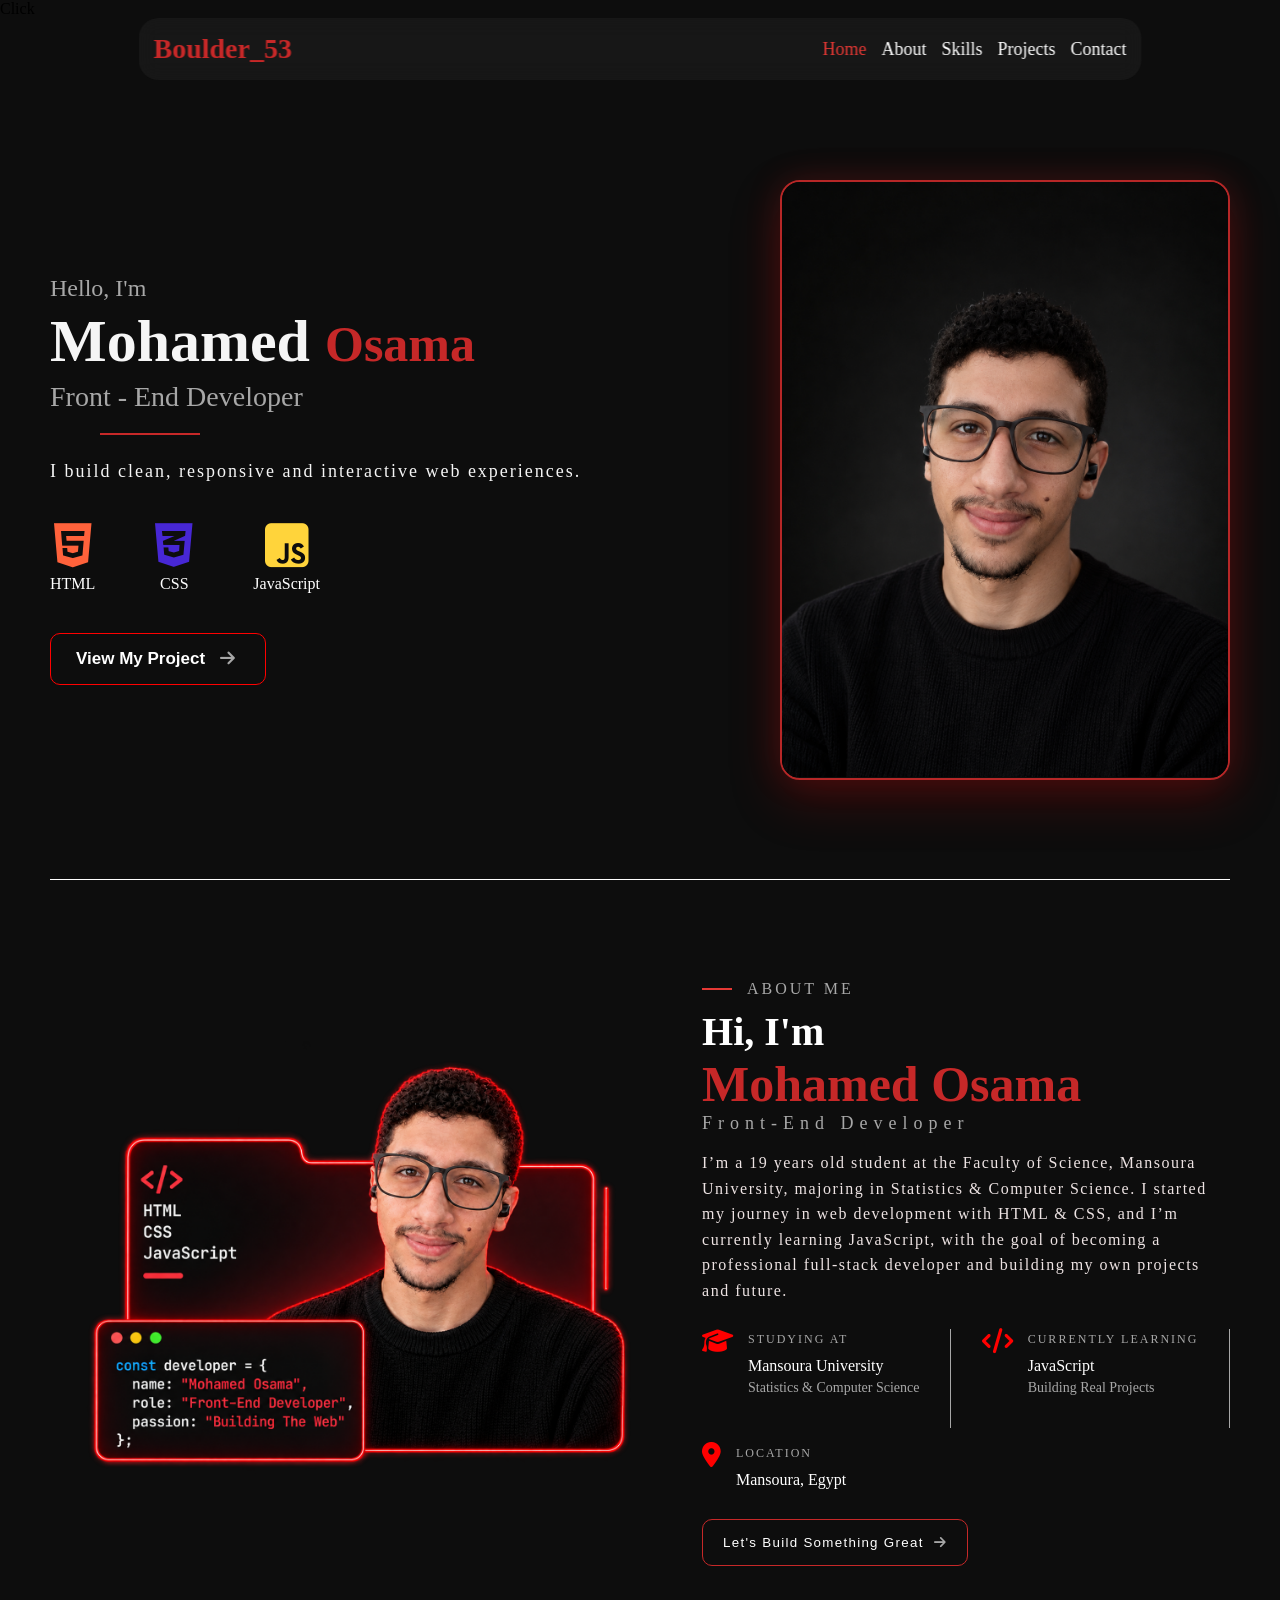
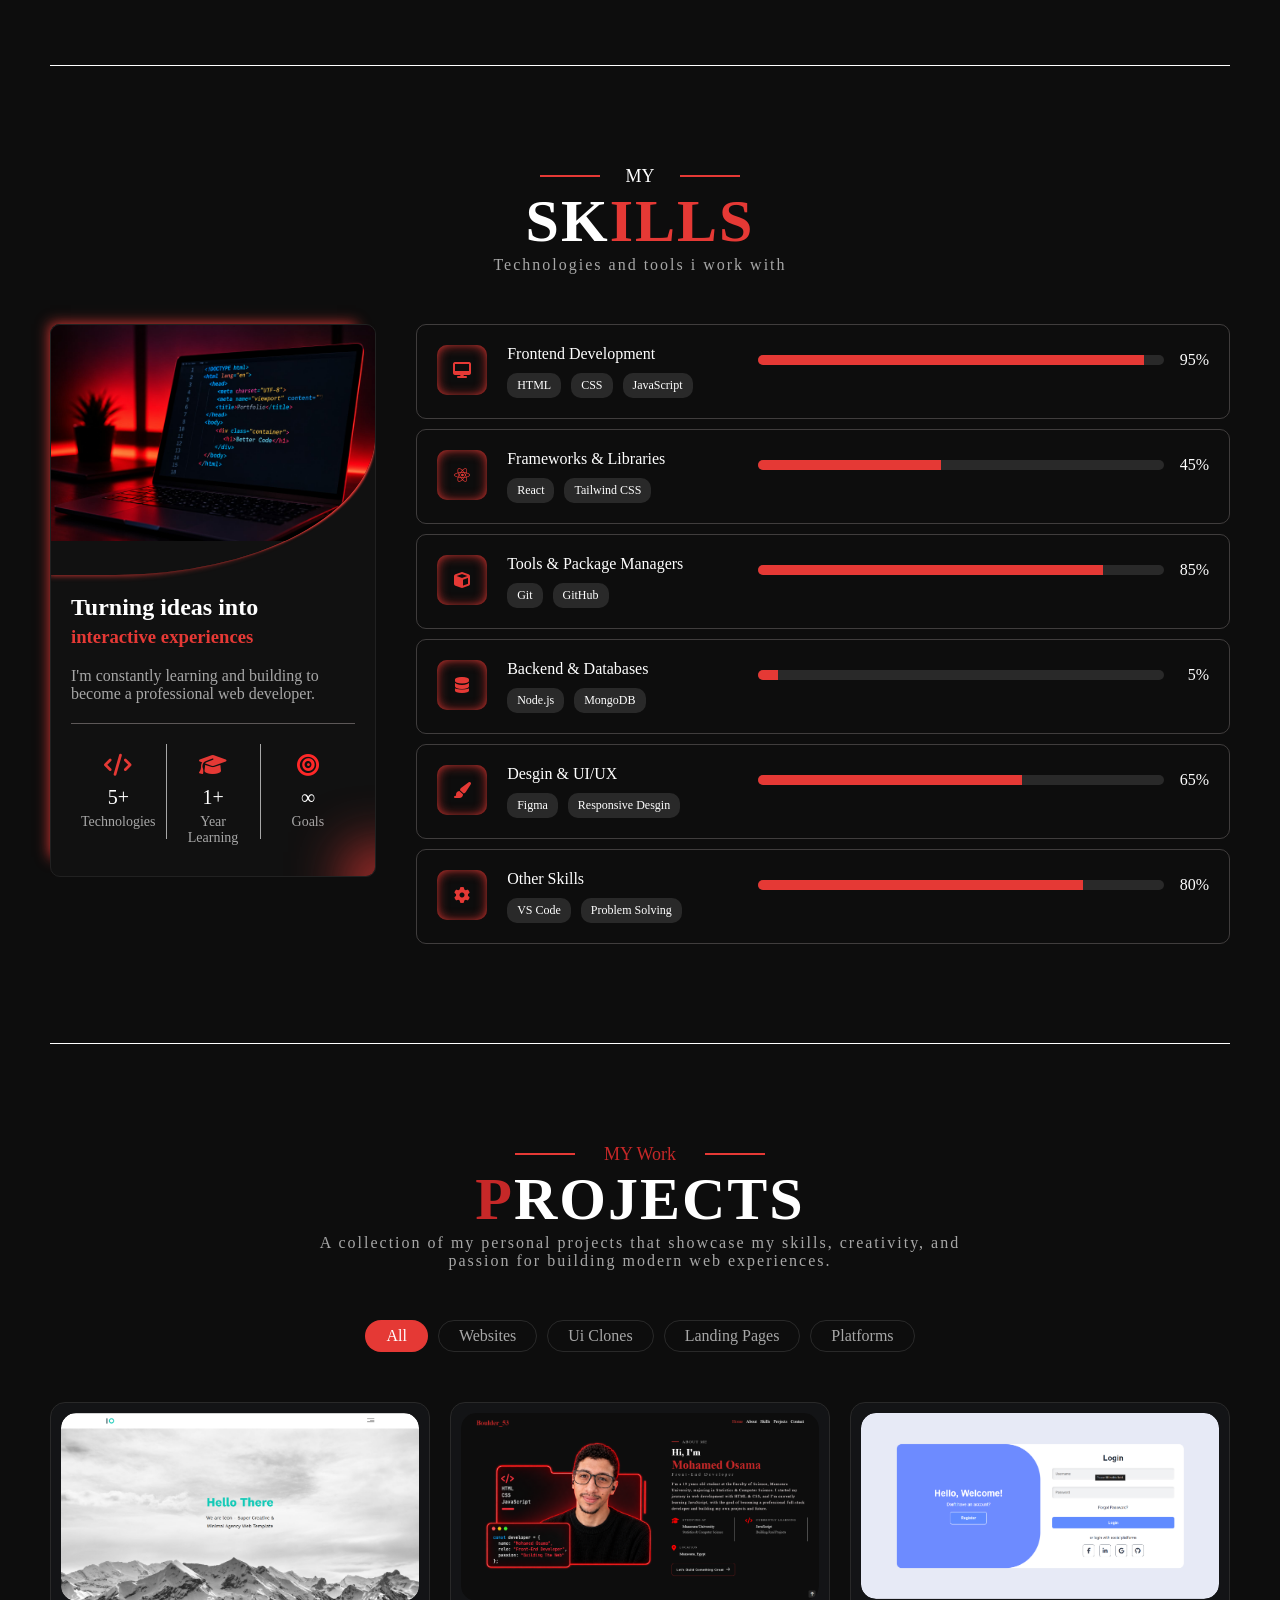
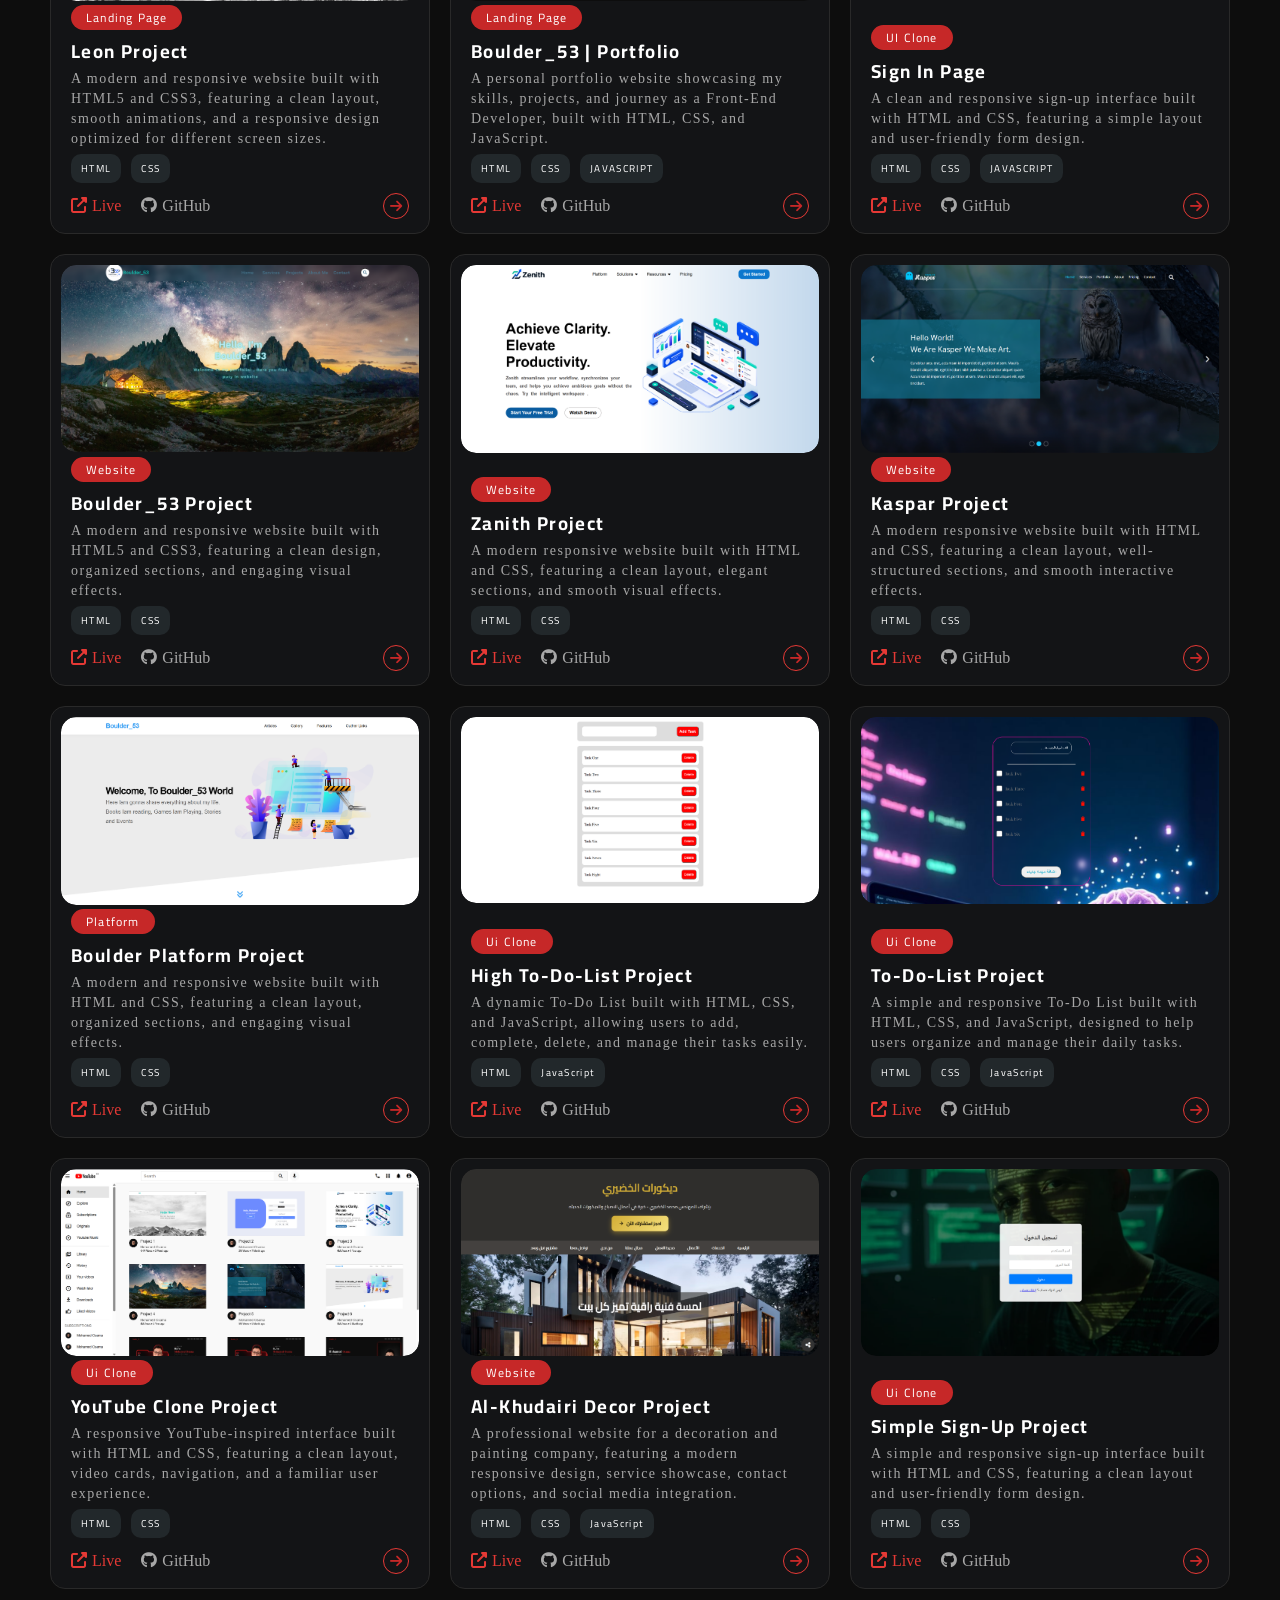
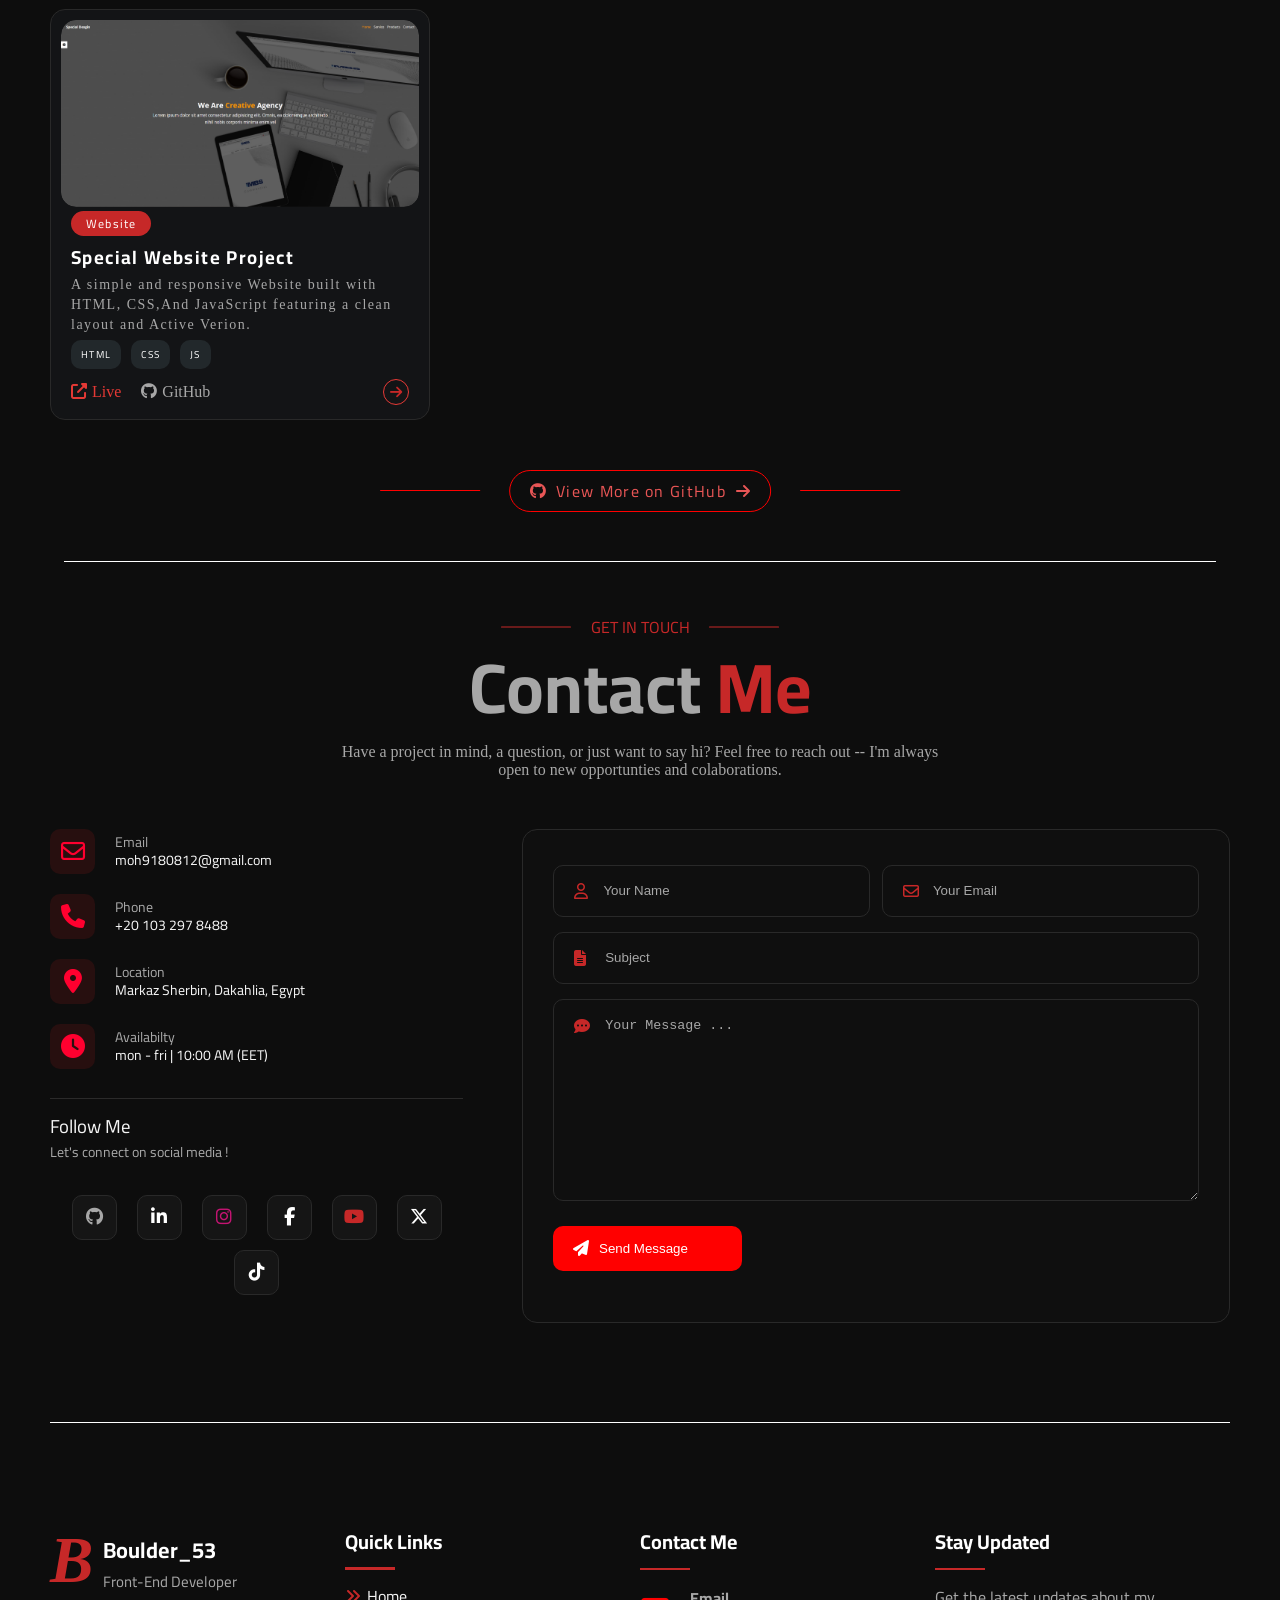
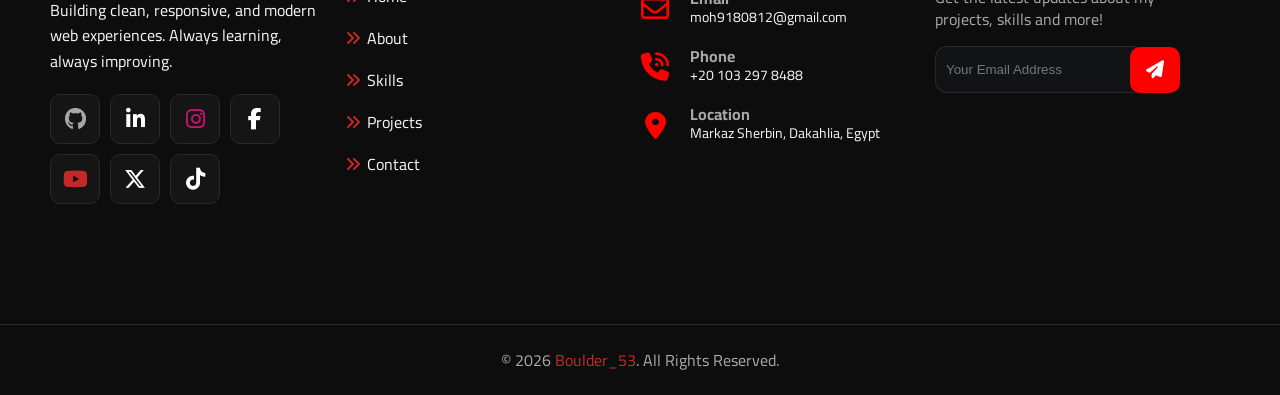
<file: index.html>
<!DOCTYPE html>
<html lang="en">
<head>
    <meta charset="UTF-8">
    <meta name="viewport" content="width=device-width, initial-scale=1.0">
    <title>Mohamed Osama | Portfolio</title>
    <!-- CSS Files -->
    <link rel="stylesheet" href="CSS_Files/Header_Style.css">
    <link rel="stylesheet" href="CSS_Files/Hero_Style.css">
    <link rel="stylesheet" href="CSS_Files/About_Style.css">
    <link rel="stylesheet" href="CSS_Files/Skills_Style.css">
    <link rel="stylesheet" href="CSS_Files/Projects_Style.css">
    <link rel="stylesheet" href="CSS_Files/Contact_Style.css">
    <link rel="stylesheet" href="CSS_Files/Footer_Style.css">
    <!-- Font Awesome Links -->
    <link rel="stylesheet" href="https://cdnjs.cloudflare.com/ajax/libs/font-awesome/6.7.2/css/all.min.css">
    <link rel="preconnect" href="https://fonts.googleapis.com">
    <link rel="preconnect" href="https://fonts.gstatic.com" crossorigin>
    <link href="https://fonts.googleapis.com/css2?family=Cairo:wght@200..1000&family=Open+Sans:ital,wght@0,300..800;1,300..800&family=Roboto:ital,wght@0,100..900;1,100..900&display=swap" rel="stylesheet">
</head>
<body>
    <div class="class">Click</div>
    <button class="arrow"><i class="fa-solid fa-arrow-up"></i></button>
    <!-- Start Header -->
    <header>
        <nav>
           <div class="logo"><a href="#">Boulder_53</a></div>
           <div class="nav-links">
               <i class="fa-solid fa-bars"></i>
               <div class="links">
                    <a href="#hero" class="active">Home</a>
                    <a href="#about">About</a>
                    <a href="#skills">Skills</a>
                    <a href="#projects">Projects</a>
                    <a href="#contact">Contact</a>
               </div>
           </div>
        </nav>
    </header>
    <!-- End Header -->

    <!-- Start Main -->
    <main>
        <!-- Start Hero Section -->
        <section class="hero" id="hero">
           <div class="info">
              <span class="start">Hello, I'm</span>
              <span class="name">Mohamed <span>Osama</span></span>
              <span class="track">Front - End Developer</span>
              <hr>
              <p>I build clean, responsive and interactive web experiences.</p>
              <div class="skills-t">
                <div class="html skill">
                    <i class="fa-brands fa-html5 fa-jello" style="color: rgb(255, 98, 59);"></i>
                    <span>HTML</span>
                </div>
                <div class="css skill">
                    <i class="fa-brands fa-css3-alt fa-jello" style="color: rgb(71, 39, 213);"></i>
                    <span>CSS</span>
                </div>
                <div class="js skill">
                    <i class="fa-brands fa-square-js fa-jello" style="color: rgb(255, 212, 59);"></i>
                    <span>JavaScript</span>
                </div>
              </div>
              <button><a href="#projects">View My Project <i class="fa-solid fa-arrow-right"></i></a></button>
           </div>
           <div class="image">
              <img src="images/profile-image.png" alt="profile-image">
           </div>
        </section>
        <!-- End Hero Section -->

        <!-- Start About Me Section -->
        <section class="about" id="about">
          <div class="container">
            <div class="image">
                <img src="images/imge.png" alt="About Image">
            </div>
            <div class="info">
                <span class="first">ABOUT ME</span>
                <h3 class="second">Hi, I'm</h3>
                <h2 class="third">Mohamed Osama</h2>
                <span class="track">Front-End Developer</span>
                <p class="about-p">
                    I’m a 19 years old student at the Faculty of Science,
                    Mansoura University, majoring in Statistics & Computer
                    Science. I started my journey in web development with
                    HTML & CSS, and I’m currently learning JavaScript,
                    with the goal of becoming a professional full-stack
                    developer and building my own projects and future.
                </p>
                <div class="mixed-box">
                    <div class="study-box box">
                      <div class="icon">
                        <i class="fa-solid fa-graduation-cap"></i>
                      </div>
                      <div class="text">
                        <span>STUDYING AT</span>
                        <h3>Mansoura University</h3>
                        <p>Statistics & Computer Science</p>
                      </div>
                    </div>
                    <div class="line"></div>
                    <div class="current-learn-box box">
                      <div class="icon">
                        <i class="fa-solid fa-code"></i>
                      </div>
                      <div class="text">
                        <span>CURRENTLY LEARNING</span>
                        <h3>JavaScript</h3>
                        <p>Building Real Projects</p>
                      </div>
                    </div>
                    <div class="line last"></div>
                    <div class="location-box box">
                      <div class="icon">
                        <i class="fa-solid fa-location-dot"></i>
                      </div>
                      <div class="text">
                        <span>LOCATION</span>
                        <h3>Mansoura, Egypt</h3>
                      </div>
                    </div>
                </div>
                <button><a href="#contact">Let's Build Something Great<i class="fa-solid fa-arrow-right"></i></a></button>
            </div>
          </div>   
        </section>
        <!-- End About Me Section -->
        <!-- Start Skills -->
        <section class="skills" id="skills">
          <div class="title">
              <span class="first">MY</span>
              <div class="title-name">SK<span>ILLS</span></div>
              <div class="p">Technologies and tools i work with</div>
          </div>
          <div class="container">
            <div class="skills-box">
              <div class="skills-img">
                <img src="images/Skill-img.jpeg" alt="skills image">
              </div>
              <div class="info">
                  <h2>Turning ideas into</h2>
                  <h3>interactive experiences</h3>
                  <p>I'm constantly learning and building to become a professional web developer.</p>
                  <div class="skills-line"></div>
                  <div class="details">
                    <div class="skill-box">
                      <i class="fa-solid fa-code"></i>
                      <span>5+</span>
                      <p>Technologies</p>
                    </div>
                    <div class="line-box"></div>
                    <div class="skill-box">
                      <i class="fa-solid fa-graduation-cap"></i> 
                      <span>1+</span>
                      <p>Year Learning</p>
                    </div>
                    <div class="line-box"></div>
                    <div class="skill-box">
                      <i class="fa-solid fa-bullseye" style="color: rgb(254, 40, 40);"></i>
                      <span>∞</span>
                      <p>Goals</p>
                    </div>
                  </div>
              </div>
            </div>
            <div class="skills-container">
              <div class="skill-box">
                <div class="icon">
                   <i class="fa-solid fa-desktop"></i>
                </div>
                <div class="skill-info">
                   <span class="skill-name">Frontend Development</span>
                   <div class="skills">
                     <span>HTML</span>
                     <span>CSS</span>
                     <span>JavaScript</span>
                   </div>
                </div>
                <span class="percentage" style="--width: 95%"></span>
                <p class="per-num">95%</p>  
              </div>
              <div class="skill-box">
                <div class="icon">
                   <i class="fa-brands fa-react"></i>
                </div>
                <div class="skill-info">
                   <span class="skill-name">Frameworks & Libraries</span>
                   <div class="skills">
                     <span>React</span>
                     <span>Tailwind CSS</span>
                   </div>
                </div>
                <span class="percentage" style="--width: 45%"></span>
                <p  class="per-num">45%</p>
              </div>
              <div class="skill-box">
                <div class="icon">
                   <i class="fa-solid fa-cube"></i>
                </div>
                <div class="skill-info">
                   <span class="skill-name">Tools & Package Managers</span>
                   <div class="skills">
                     <span>Git</span>
                     <span>GitHub</span>
                   </div>
                </div>
                <span class="percentage long" style="--width: 85%"></span>
                <p class="per-num  long-num">85%</p>
              </div>
              <div class="skill-box">
                <div class="icon">
                   <i class="fa-solid fa-database"></i>
                </div>
                <div class="skill-info">
                   <span class="skill-name">Backend & Databases</span>
                   <div class="skills">
                     <span>Node.js</span>
                     <span>MongoDB</span>
                   </div>
                </div>
                <span class="percentage" style="--width: 5%"></span>
                <p class="per-num">5%</p>
              </div>
              <div class="skill-box">
                <div class="icon">
                   <i class="fa-solid fa-paintbrush"></i>
                </div>
                <div class="skill-info">
                  <span class="skill-name">Desgin & UI/UX</span>
                   <div class="skills">
                     <span>Figma</span>
                     <span>Responsive Desgin</span>
                   </div>
                </div>
                <span class="percentage" style="--width: 65%"></span>
                <p class="per-num">65%</p>
              </div>
              <div class="skill-box">
                <div class="icon">
                   <i class="fa-solid fa-gear"></i>
                </div>
                <div class="skill-info">
                   <span class="skill-name">Other Skills</span>
                   <div class="skills">
                     <span>VS Code</span>
                     <span>Problem Solving</span>
                   </div>
                </div>
                <span class="percentage" style="--width: 80%"></span>
                <p class="per-num">80%</p>
              </div>
            </div>
          </div>
        </section>
        <!-- End Skills -->
        <!-- Start Projects -->
        <section class="projects" id="projects">
          <div class="container">
            <div class="title">
              <span class="first">MY Work</span>
              <div class="title-name">P<span>ROJECTS</span></div>
              <div class="p">A collection of my personal projects that showcase my skills, creativity, and passion for  building modern web experiences.</div>
            </div>
            <div class="classification-box">
              <div class="class active all">
                <span>All</span>
              </div>
              <div class="class website">
                <span>Websites</span>
              </div>
              <div class="class ui">
                <span>Ui Clones</span>
              </div>
              <div class="class landing">
                <span>Landing Pages</span>
              </div>
              <div class="class platform">
                <span>Platforms</span>
              </div>
            </div>
            <div class="projects-container">
              <div class="project-box landing-page">
                <div class="image"><img src="images/leon-img.png" alt="project image"></div>
                <div class="info">
                    <div class="project-type">Landing Page</div>
                    <h3 class="project-title">Leon Project</h3>
                    <p class="details">
                      A modern and responsive website built with HTML5 and CSS3,
                      featuring a clean layout, smooth animations,
                      and a responsive design optimized for different screen sizes.
                    </p>
                    <div class="skills">
                      <span>HTML</span>
                      <span>CSS</span>
                    </div>
                    <div class="buttons">
                      <div class="first-buttons">
                        <a href="https://moh9180812-cyber.github.io/Html_And_Css_Template_One/" target="_blank" class="live-button"><i class="fa-solid fa-up-right-from-square"></i>Live</a>
                        <a href="https://github.com/moh9180812-cyber/Html_And_Css_Template_One" target="_blank" class="github-button"><i class="fa-brands fa-github"></i>GitHub</a>
                      </div>
                      <div class="second-button">
                        <a href="#" class="details-button"><i class="fa-solid fa-arrow-right"></i></a>
                      </div>
                    </div>
                </div>
              </div>
 
              <div class="project-box landing-page">
                <div class="image"><img src="images/Landing-project-img.png" alt="project image"></div>
                <div class="info">
                    <div class="project-type">Landing Page</div>
                    <h3 class="project-title">Boulder_53 | Portfolio</h3>
                    <p class="details">
                      A personal portfolio website showcasing my skills, projects, and journey
                      as a Front-End Developer, built with HTML, CSS, and JavaScript.
                    </p>
                    <div class="skills">
                      <span>HTML</span>
                      <span>CSS</span>
                      <span>JAVASCRIPT</span>
                    </div>
                    <div class="buttons">
                      <div class="first-buttons">
                        <a href="#" class="live-button"><i class="fa-solid fa-up-right-from-square"></i>Live</a>
                        <a href="#" class="github-button"><i class="fa-brands fa-github"></i>GitHub</a>
                      </div>
                      <div class="second-button">
                        <a href="#" class="details-button"><i class="fa-solid fa-arrow-right"></i></a>
                      </div>
                    </div>
                </div>
              </div>

              <div class="project-box ui-clone">
                <div class="image"><img src="images/Sign-in-img.png" alt="project image"></div>
                <div class="info">
                    <div class="project-type">UI Clone</div>
                    <h3 class="project-title">Sign In Page</h3>
                    <p class="details">
                      A clean and responsive sign-up interface built with HTML and CSS,
                      featuring a simple layout and user-friendly form design.
                    </p>
                    <div class="skills">
                      <span>HTML</span>
                      <span>CSS</span>
                      <span>JAVASCRIPT</span>
                    </div>
                    <div class="buttons">
                      <div class="first-buttons">
                        <a href="https://moh9180812-cyber.github.io/Sign-Up-Project/" class="live-button"><i class="fa-solid fa-up-right-from-square"></i>Live</a>
                        <a href="https://github.com/moh9180812-cyber/Sign-Up-Project" class="github-button"><i class="fa-brands fa-github"></i>GitHub</a>
                      </div>
                      <div class="second-button">
                        <a href="#" class="details-button"><i class="fa-solid fa-arrow-right"></i></a>
                      </div>
                    </div>
                </div>
              </div>

              <div class="project-box website">
                <div class="image"><img src="images/boulder-img.png" alt="project image"></div>
                <div class="info">
                    <div class="project-type">Website</div>
                    <h3 class="project-title">Boulder_53 Project</h3>
                    <p class="details">
                      A modern and responsive website built with HTML5 and CSS3,
                      featuring a clean design, organized sections,
                      and engaging visual effects.
                    </p>
                    <div class="skills">
                      <span>HTML</span>
                      <span>CSS</span>
                    </div>
                    <div class="buttons">
                      <div class="first-buttons">
                        <a href="https://moh9180812-cyber.github.io/Html_And_Css_Template_Two/" target="_blank" class="live-button"><i class="fa-solid fa-up-right-from-square"></i>Live</a>
                        <a href="https://github.com/moh9180812-cyber/Html_And_Css_Template_Two" target="_blank" class="github-button"><i class="fa-brands fa-github"></i>GitHub</a>
                      </div>
                      <div class="second-button">
                        <a href="#" class="details-button"><i class="fa-solid fa-arrow-right"></i></a>
                      </div>
                    </div>
                </div>
              </div>

              <div class="project-box website">
                <div class="image"><img src="images/Zanith-img.png" alt="project image"></div>
                <div class="info">
                    <div class="project-type">Website</div>
                    <h3 class="project-title">Zanith Project</h3>
                    <p class="details">
                      A modern responsive website built with HTML and CSS,
                      featuring a clean layout, elegant sections,
                      and smooth visual effects.
                    </p>
                    <div class="skills">
                      <span>HTML</span>
                      <span>CSS</span>
                    </div>
                    <div class="buttons">
                      <div class="first-buttons">
                        <a href="https://moh9180812-cyber.github.io/Html_And_Css_Template_Five/" target="_blank" class="live-button"><i class="fa-solid fa-up-right-from-square"></i>Live</a>
                        <a href="https://github.com/moh9180812-cyber/Html_And_Css_Template_Five" target="_blank" class="github-button"><i class="fa-brands fa-github"></i>GitHub</a>
                      </div>
                      <div class="second-button">
                        <a href="#" class="details-button"><i class="fa-solid fa-arrow-right"></i></a>
                      </div>
                    </div>
                </div>
              </div>

              <div class="project-box website">
                <div class="image"><img src="images/kaspar-img.png" alt="project image"></div>
                <div class="info">
                    <div class="project-type">Website</div>
                    <h3 class="project-title">Kaspar Project</h3>
                    <p class="details">
                      A modern responsive website built with HTML and CSS,
                      featuring a clean layout, well-structured sections,
                      and smooth interactive effects.
                    </p>
                    <div class="skills">
                      <span>HTML</span>
                      <span>CSS</span>
                    </div>
                    <div class="buttons">
                      <div class="first-buttons">
                        <a href="https://moh9180812-cyber.github.io/Html_And_Css_Template_Three/" target="_blank" class="live-button"><i class="fa-solid fa-up-right-from-square"></i>Live</a>
                        <a href="https://github.com/moh9180812-cyber/Html_And_Css_Template_Three" target="_blank" class="github-button"><i class="fa-brands fa-github"></i>GitHub</a>
                      </div>
                      <div class="second-button">
                        <a href="#" class="details-button"><i class="fa-solid fa-arrow-right"></i></a>
                      </div>
                    </div>
                </div>
              </div>

              <div class="project-box platform">
                <div class="image"><img src="images/boulder-plate-img.png" alt="project image"></div>
                <div class="info">
                    <div class="project-type">Platform</div>
                    <h3 class="project-title">Boulder Platform Project</h3>
                    <p class="details">
                      A modern and responsive website built with HTML and CSS,
                      featuring a clean layout, organized sections,
                      and engaging visual effects.
                    </p>
                    <div class="skills">
                      <span>HTML</span>
                      <span>CSS</span>
                    </div>
                    <div class="buttons">
                      <div class="first-buttons">
                        <a href="https://moh9180812-cyber.github.io/Html_And_Css_Template_Four/" target="_blank" class="live-button"><i class="fa-solid fa-up-right-from-square"></i>Live</a>
                        <a href="https://github.com/moh9180812-cyber/Html_And_Css_Template_Four" target="_blank" class="github-button"><i class="fa-brands fa-github"></i>GitHub</a>
                      </div>
                      <div class="second-button">
                        <a href="#" class="details-button"><i class="fa-solid fa-arrow-right"></i></a>
                      </div>
                    </div>
                </div>
              </div>

              <div class="project-box ui-clone">
                <div class="image"><img src="images/High-to-do-list-img.png" alt="project image"></div>
                <div class="info">
                    <div class="project-type">Ui Clone</div>
                    <h3 class="project-title">High To-Do-List Project</h3>
                    <p class="details">
                      A dynamic To-Do List built with HTML, CSS, and JavaScript,
                      allowing users to add, complete, delete,
                      and manage their tasks easily.
                    </p>
                    <div class="skills">
                      <span>HTML</span>
                      <span>JavaScript</span>
                    </div>
                    <div class="buttons">
                      <div class="first-buttons">
                        <a href="https://moh9180812-cyber.github.io/High-To-Do-List-Project/" target="_blank" class="live-button"><i class="fa-solid fa-up-right-from-square"></i>Live</a>
                        <a href="https://github.com/moh9180812-cyber/High-To-Do-List-Project" target="_blank" class="github-button"><i class="fa-brands fa-github"></i>GitHub</a>
                      </div>
                      <div class="second-button">
                        <a href="#" class="details-button"><i class="fa-solid fa-arrow-right"></i></a>
                      </div>
                    </div>
                </div>
              </div>

              <div class="project-box ui-clone">
                <div class="image"><img src="images/to-do-list-img.png" alt="project image"></div>
                <div class="info">
                    <div class="project-type">Ui Clone</div>
                    <h3 class="project-title">To-Do-List Project</h3>
                    <p class="details">
                      A simple and responsive To-Do List built with HTML, CSS, and JavaScript,
                      designed to help users organize and manage their daily tasks.
                    </p>
                    <div class="skills">
                      <span>HTML</span>
                      <span>CSS</span>
                      <span>JavaScript</span>
                    </div>
                    <div class="buttons">
                      <div class="first-buttons">
                        <a href="https://moh9180812-cyber.github.io/To-Do-List-Project/" target="_blank" class="live-button"><i class="fa-solid fa-up-right-from-square"></i>Live</a>
                        <a href="https://github.com/moh9180812-cyber/To-Do-List-Project" target="_blank" class="github-button"><i class="fa-brands fa-github"></i>GitHub</a>
                      </div>
                      <div class="second-button">
                        <a href="#" class="details-button"><i class="fa-solid fa-arrow-right"></i></a>
                      </div>
                    </div>
                </div>
              </div>

              <div class="project-box ui-clone">
                <div class="image"><img src="images/youtube-img.png" alt="project image"></div>
                <div class="info">
                    <div class="project-type">Ui Clone</div>
                    <h3 class="project-title">YouTube Clone Project</h3>
                    <p class="details">
                      A responsive YouTube-inspired interface built with HTML and CSS,
                      featuring a clean layout, video cards, navigation,
                      and a familiar user experience.
                    </p>
                    <div class="skills">
                      <span>HTML</span>
                      <span>CSS</span>
                    </div>
                    <div class="buttons">
                      <div class="first-buttons">
                        <a href="https://boulder53.github.io/YouTube-Clone-Project/" target="_blank" class="live-button"><i class="fa-solid fa-up-right-from-square"></i>Live</a>
                        <a href="https://github.com/Boulder53/YouTube-Clone-Project" target="_blank" class="github-button"><i class="fa-brands fa-github"></i>GitHub</a>
                      </div>
                      <div class="second-button">
                        <a href="#" class="details-button"><i class="fa-solid fa-arrow-right"></i></a>
                      </div>
                    </div>
                </div>
              </div>

              <div class="project-box website">
                <div class="image"><img src="images/al-khudairi-decor-img.png" alt="project image"></div>
                <div class="info">
                    <div class="project-type">Website</div>
                    <h3 class="project-title">Al-Khudairi Decor Project</h3>
                    <p class="details">
                      A professional website for a decoration and painting company,
                      featuring a modern responsive design, service showcase,
                      contact options, and social media integration.
                    </p>
                    <div class="skills">
                      <span>HTML</span>
                      <span>CSS</span>
                      <span>JavaScript</span>
                    </div>
                    <div class="buttons">
                      <div class="first-buttons">
                        <a href="https://boulder53.github.io/Al-Khudairi-Decor/" target="_blank" class="live-button"><i class="fa-solid fa-up-right-from-square"></i>Live</a>
                        <a href="https://github.com/Boulder53/Al-Khudairi-Decor" target="_blank" class="github-button"><i class="fa-brands fa-github"></i>GitHub</a>
                      </div>
                      <div class="second-button">
                        <a href="#" class="details-button"><i class="fa-solid fa-arrow-right"></i></a>
                      </div>
                    </div>
                </div>
              </div>

              <div class="project-box ui-clone">
                <div class="image"><img src="images/simple-sign-up-img.png" alt="project image"></div>
                <div class="info">
                    <div class="project-type">Ui Clone</div>
                    <h3 class="project-title">Simple Sign-Up Project</h3>
                    <p class="details">
                      A simple and responsive sign-up interface built with HTML and CSS,
                      featuring a clean layout and user-friendly form design.
                    </p>
                    <div class="skills">
                      <span>HTML</span>
                      <span>CSS</span>
                    </div>
                    <div class="buttons">
                      <div class="first-buttons">
                        <a href="https://boulder53.github.io/Simple-Sign-Up-Project/" target="_blank" class="live-button"><i class="fa-solid fa-up-right-from-square"></i>Live</a>
                        <a href="https://github.com/Boulder53/Simple-Sign-Up-Project" target="_blank" class="github-button"><i class="fa-brands fa-github"></i>GitHub</a>
                      </div>
                      <div class="second-button">
                        <a href="#" class="details-button"><i class="fa-solid fa-arrow-right"></i></a>
                      </div>
                    </div>
                </div>
              </div>

              <div class="project-box website">
                <div class="image"><img src="images/Template_Six.png" alt="project image"></div>
                <div class="info">
                    <div class="project-type">Website</div>
                    <h3 class="project-title">Special Website Project</h3>
                    <p class="details">
                      A simple and responsive Website built with HTML, CSS,And JavaScript
                      featuring a clean layout and Active Verion.
                    </p>
                    <div class="skills">
                      <span>HTML</span>
                      <span>CSS</span>
                      <span>JS</span>
                    </div>
                    <div class="buttons">
                      <div class="first-buttons">
                        <a href="https://moh9180812-cyber.github.io/Html_Css_JS_Template_Six/" target="_blank" class="live-button"><i class="fa-solid fa-up-right-from-square"></i>Live</a>
                        <a href="https://github.com/moh9180812-cyber/Html_Css_JS_Template_Six" target="_blank" class="github-button"><i class="fa-brands fa-github"></i>GitHub</a>
                      </div>
                      <div class="second-button">
                        <a href="#" class="details-button"><i class="fa-solid fa-arrow-right"></i></a>
                      </div>
                    </div>
                </div>
              </div>


            </div>
            <a href="https://github.com/moh9180812-cyber" target="_blank" class="github-profile"><i class="fa-brands fa-github"></i><span>View More on GitHub</span><i class="fa-solid fa-arrow-right"></i></a>
          </div>
        </section>
        <!-- End Projects -->
        <!-- Start Contact -->
        <section class="contact" id="contact">
          <div class="container">
            <div class="main-head">
              <span>GET IN TOUCH</span>
              <h3 class="sec-title">Contact <span>Me</span></h3>
              <p class="main-head-del">
                Have a project in mind, a question, or just want to say hi?
                Feel free to reach out -- I'm always open to new opportunties and colaborations.
              </p>
            </div>

            <div class="contact-container">
              <div class="details">
                <div class="my-details">
                  <div class="box">
                    <div class="icon"><i class="fa-regular fa-envelope"></i></div>
                    <div class="info">
                      <span>Email</span>
                      <p>moh9180812@gmail.com</p>
                    </div>                    
                  </div>

                  <div class="box">
                    <div class="icon"><i class="fa-solid fa-phone"></i></div>
                    <div class="info">
                      <span>Phone</span>
                      <p>+20 103 297 8488</p>
                    </div>                    
                  </div>

                  <div class="box">
                    <div class="icon"><i class="fa-solid fa-location-dot"></i></div>
                    <div class="info">
                      <span>Location</span>
                      <p>Markaz Sherbin, Dakahlia, Egypt</p>
                    </div>                    
                  </div>

                  <div class="box">
                    <div class="icon"><i class="fa-solid fa-clock"></i></div>
                    <div class="info">
                      <span>Availabilty</span>
                      <p>mon - fri | 10:00 AM (EET)</p>
                    </div>                    
                  </div>

                </div>
                <div class="social">
                  <div class="head">
                    <h3>Follow Me</h3>
                    <p>Let's connect on social media !</p>
                  </div>
                  <div class="social-links">
                    <div class="link"><a class="git" href="https://github.com/moh9180812-cyber"><i class="fa-brands fa-github"></i></a></div>
                    <div class="link"><a class="in" href="https://www.linkedin.com/in/mohamed-osama-729365387?utm_source=share_via&utm_content=profile&utm_medium=member_android"><i class="fa-brands fa-linkedin-in"></i></a></div>
                    <div class="link"><a class="insta" href="https://www.instagram.com/boulder_53?cplk=cWEwOTg4a3dhOThk"><i class="fa-brands fa-instagram"></i></a></div>
                    <div class="link"><a class="face" href="https://www.facebook.com/share/1EKQdhoJML/"><i class="fa-brands fa-facebook-f"></i></a></div>
                    <div class="link"><a class="you" href="https://youtube.com/@boulderr53?si=_bsE21yjrgP8G2xh"><i class="fa-brands fa-youtube"></i></a></div>
                    <div class="link"><a class="twit" href="https://x.com/MOsama51040"><i class="fa-brands fa-x-twitter"></i></a></div>
                    <div class="link"><a class="tik" href="https://www.tiktok.com/@m.boulder_53?_r=1&_t=ZS-9AqQ1ST9iCq"><i class="fa-brands fa-tiktok"></i></a></div>
                  </div>
                </div>
              </div>

              <div class="form">
                <form id="contact-form">
                  <div class="first-line">
                    <div class="name-input">
                      <i class="fa-regular fa-user"></i>
                      <input type="text" name="name" placeholder="Your Name" required>
                    </div>
                    <div class="email-input">
                      <i class="fa-regular fa-envelope"></i>
                      <input type="email" name="subject" placeholder="Your Email" required>
                    </div>
                  </div>
                  <div class="second-line">
                    <div class="subject-input">
                      <i class="fa-solid fa-file-lines"></i>
                      <input type="text" name="subject" placeholder="Subject" required>
                    </div>
                  </div>
                  <div class="third-line">
                    <div class="text-input">
                      <i class="fa-solid fa-comment-dots"></i>
                      <textarea name="messagge" placeholder="Your Message ..." required></textarea>
                    </div>
                  </div>
                  <div class="forth-line">
                      <i class="fa-solid fa-paper-plane"></i>
                      <input type="submit" value="Send Message">
                  </div>
                </form>
                <p id="form-status" role="status" aria-live="polite"></p>
              </div>

            </div>
          </div>
        </section> 
        <!-- End Contact -->
    </main>
    <!-- End Main -->
    <!-- Start Footer -->
    <footer>
      <div class="container">
        <div class="big-footer">
          <div class="details box">
            <div class="info">
              <i>B</i>
              <div class="me">
                <h3 class="name">Boulder_53</h3>
                <p>Front-End Developer</p>
              </div>
            </div>
            <p>Building clean, responsive, and modern web experiences. Always learning, always improving.</p>
            <div class="links">
                <div class="link"><a class="git" href="https://github.com/moh9180812-cyber"><i class="fa-brands fa-github"></i></a></div>
                <div class="link"><a class="in" href="https://www.linkedin.com/in/mohamed-osama-729365387?utm_source=share_via&utm_content=profile&utm_medium=member_android"><i class="fa-brands fa-linkedin-in"></i></a></div>
                <div class="link"><a class="insta" href="https://www.instagram.com/boulder_53?cplk=cWEwOTg4a3dhOThk"><i class="fa-brands fa-instagram"></i></a></div>
                <div class="link"><a class="face" href="https://www.facebook.com/share/1EKQdhoJML/"><i class="fa-brands fa-facebook-f"></i></a></div>
                <div class="link"><a class="you" href="https://youtube.com/@boulderr53?si=_bsE21yjrgP8G2xh"><i class="fa-brands fa-youtube"></i></a></div>
                <div class="link"><a class="twit" href="https://x.com/MOsama51040"><i class="fa-brands fa-x-twitter"></i></a></div>
                <div class="link"><a class="tik" href="https://www.tiktok.com/@m.boulder_53?_r=1&_t=ZS-9AqQ1ST9iCq"><i class="fa-brands fa-tiktok"></i></a></div>
            </div>
          </div>
          <div class="easy-scroll box">
            <h3 class="head">Quick Links</h3>
            <div class="links">
              <a href="#home">Home</a>
              <a href="#about">About</a>
              <a href="#skills">Skills</a>
              <a href="#projects">Projects</a>
              <a href="#contact">Contact</a>
            </div>
          </div>
          <div class="contact-me box">
            <h3 class="head">Contact Me</h3>
            <div class="links">
              <div class="block">
                <i class="fa-regular fa-envelope"></i>
                <div class="details">
                  <h3>Email</h3>
                  <p>moh9180812@gmail.com</p>
                </div>
              </div>
              <div class="block">
                <i class="fa-solid fa-phone-volume"></i>
                <div class="details">
                  <h3>Phone</h3>
                  <p>+20 103 297 8488</p>
                </div>
              </div>
              <div class="block">
                <i class="fa-solid fa-location-dot"></i>
                <div class="details">
                  <h3>Location</h3>
                  <p>Markaz Sherbin, Dakahlia, Egypt</p>
                </div>
              </div>
            </div>  
          </div>
          <div class="stay-update box">
            <h3 class="head">Stay Updated</h3>
            <p>Get the latest updates about my projects, skills and more!</p>
            <form id="subscribe-form">
              <input type="email" name="email" placeholder="Your Email Address" required>
              <button type="submit"><i class="fa-solid fa-paper-plane"></i></button>
            </form>
          </div>
        </div>
      </div>
      <div class="small-footer">
        <p>© 2026 <span>Boulder_53</span>. All Rights Reserved.</p>  
      </div>
    </footer> 
    <!-- End Footer -->
     <!-- <marquee behavior="" direction=""><span>Html</span><span>css</span><span>javascript</span></marquee> -->

    <script src="Script_Files/main.js"></script>
    <script src="Script_Files/form.js"></script>
</body>
</html>
</file>
<file: CSS_Files/Header_Style.css>
html {
    scroll-behavior: smooth;
}
:root {
    --bg-color: #0D0D0D;
    --secondary-bg: #151515;

    --primary-color: #C62828;
    --primary-hover: #E53935;

    --text-color: #F5F5F5;
    --secondary-text: #A7A7A7;

    --border-color: #292929;
}
* {
    box-sizing: border-box;
}
body {
    margin: 0;
    padding: 0;
    background-color: var(--bg-color);
}
.container {
    margin-left: 50px;
    margin-right: 50px;
}
@media (max-width: 767px) {
    .container {
        margin-left: 30px;
        margin-right: 30px;
    }
}
/* Start Style of Button */
        
body .arrow {
    display: none;
    position: fixed;
    bottom: 15px;
    right: 15px;
    background-color: transparent;
    align-items: center;
    cursor: pointer;
    z-index: 2;
    transition: 0.3s ease;
    border-radius: 50%;
    border: 1px solid var(--primary-hover);
    width: fit-content;
    backdrop-filter: blur(10px);
}
body .arrow i {
    color: var(--primary-color);
    font-size: 18px;
    padding: 8px 6px;
    transition: 0.3s;
}
body .arrow i:hover {
    transform: translateY(-2px);
    color: var(--primary-hover);
}
/* Start Style of Button */
/* Start Header */
header {
    margin-left: 50px;
    margin-right: 50px;
    position: sticky;
    top: 15px;
    z-index: 100;
}
@media (max-width: 767px) {
    header {
        margin-right: 15px;
        margin-left: 15px;
    }
}
header nav {
    display: flex;
    flex-direction: row;
    justify-content: space-between;
    padding: 15px 0;
    transform: translateY(10px);
    backdrop-filter: blur(10px);
    border-radius: 20px;
    padding-left: 15px;
    padding-right: 15px;
    background-color: #cccccc0e;
    width: 85%;
    margin-left: 50%;
    transform: translateX(-50%);
}
header nav .logo {
    transition: 0.3s;
}
header nav .logo a {
    color: var(--primary-color);
    font-size: 28px;
    font-weight: bold;
    text-decoration: none;
}
header nav .logo:hover {
    transform: scale(1.1);
}
header nav .logo a:hover {
    color: var(--primary-hover);
}
header .nav-links {
    position: relative;
    z-index: 100;
    display: flex;
    align-items: center;
}
header .nav-links i {
    display: none;
    color: white;
    font-size: 30px;
    cursor: pointer;
}
@media (max-width: 767px) {
    header .nav-links i {
        display: block;
    }
}
header .nav-links .links {
    display: flex;
    gap: 15px;
    align-items: center;
}
@media (max-width: 767px) {
    header .nav-links .links {
        display: none;
        flex-direction: column;
        border: 1px solid #eee;
        backdrop-filter: blur(10px);
        -webkit-backdrop-filter: blur(10px);
        padding: 10px 0;
        position: absolute;
        right: 30px;
        top: 35px;
        width: 150px;
        transition: 0.5s;
        background-color: rgba(21, 21, 21, 0.7);
        border-radius: 15px;
    }
    header .nav-links .show {
        display: flex;
    }
    header .nav-links .links a {
        padding: 10px 15px;
        margin-left: -10px;
    }
    header .nav-links .links a:hover {
        margin-left: 0;
        transform: scale(1);
    }
}
header .nav-links .links a {
    text-decoration: none;
    color: white;
    transition: 0.3s;
    font-size: 18px;
    position: relative;
}
header .nav-links .links a::before {
    content: "";
    position: absolute;
    width: 0;
    height: 2px;
    background-color: var(--primary-hover);
    bottom: -5px;
    left: 0;
    transition: 0.3s;
}
header .nav-links .links a:hover::before {
    width: 100%;
}
header .nav-links .links a:hover {
    color: var(--primary-hover);
}
header .nav-links .links .active {
    color: var(--primary-hover);
}
/* End Header */

/* Animation */
@keyframes scale {
    0% {
        transform: translateY(10px);
    }
    50% {
        transform: translateY(0px);
    }
    100% {
        transform: translateY(10px);
    }
}
</file>
<file: CSS_Files/Hero_Style.css>
/* Start Hero Section */
    .hero {
        display: flex;
        align-items: center;
        justify-content: space-between;
        margin-left: 50px;
        margin-right: 50px;
        position: relative;
        height: fit-content;
        margin-top: 100px;
        padding-bottom: 100px;
    }
    @media (max-width: 767px) {
    .hero {
        margin-left: 30px;
        margin-right: 30px;
    }
    }
    @media (max-width: 850px) {
        .hero {
            justify-content: center;
        }
    }
    .hero::after {
        content: "";
        position: absolute;
        width: 100%;
        height: 1px;
        background-color: white;
        left: 50%;
        transform: translateX(-50%);
        bottom: 0;
    }
    .hero .info {
        color: white;
        display: flex;
        flex-direction: column;
        margin-right: 50px;
    }
    @media (max-width: 850px) {
        .hero .info {
            margin: 0 30px;
        }
    }
    @media (max-width: 767px) {
        .hero .info {
            margin: 0;
        }
    }
    .hero .info .start {
        color: var(--secondary-text);
        font-size: 24px;
    }
    .hero .info .name {
        font-size: 60px;
        font-weight: bold;
        color: var(--text-color);
        margin-top: 5px;
        margin-bottom: 5px;
    }
    .hero .info .name span {
        font-size: 50px;
        font-weight: bold;
        color: var(--primary-color);
    }
    .hero .info .track {
        font-size: 28px;
        color: var(--secondary-text);
    }
    .hero .info hr {
        background-color: var(--primary-color);
        width: 100px;
        height: 2px;
        border: none;
        margin-top: 20px;
        margin-left: 50px;
    }
    .hero .info p {
        color: var(--text-color);
        letter-spacing: 2px;
        font-size: 18px;
    }
    .hero .info .skills-t {
        display: flex;
        margin-top: 20px;
        padding-left: 0;
        gap: 60px;
    }
    .hero .info .skills-t .skill {
        display: flex;
        flex-direction: column;
        text-align: center;
    }
    .hero .info .skills-t .skill i {
        font-size: 50px;
        margin-bottom: 5px;
    }
    .hero button {
        width: fit-content;
        margin-top: 20px;
        background-color: transparent;
        border: 1px solid red !important;
        border-radius: 10px;
        overflow: hidden;
        border: none;
        padding: 15px 25px;
        padding-right: 30px;
        transition: 0.3s;
        cursor: pointer;
        margin-top: 40px;
    }
    .hero button:hover ~ button a {
        color: var(--secondary-text);
    }
    .hero button a {
        color: white;
        font-weight: 600;
        text-decoration: none;
        transition: 0.3s;
        font-size: 17px;
    }
    .hero button a i {
        color: var(--secondary-text);
        margin-left: 10px;
        transition: 0.3s;
    } 
    .hero button:hover a i {
        transform: translateX(5px);
    }
    .hero .image {
        overflow: hidden;
        border-radius: 20px;
        border: 2px solid rgba(255, 50, 50, 0.7);
        box-shadow: 0 20px 50px  rgba(180, 0, 0, 0.25), 0 0 35px rgba(255, 40, 40, 0.15);
        animation: scale 2s  ease-in-out infinite;
        height: fit-content;
        max-height: 600px;
        max-width: 450px;
    }
    @media (max-width: 830px) {
        .hero .image {
            display: none;
        }
    }
    .hero .image img {
        width: 100%;
        height: 100%;
    }
    /* End Hero Section */
/* End Main */
</file>
<file: CSS_Files/About_Style.css>
/* Start About Me Section */
    .about .container {
        display: flex;
        gap: 40px;
        align-items: center;
        position: relative;
        padding-top: 100px;
        padding-bottom: 100px;
    }
    @media (max-width: 991px) {
            .about .container {
                flex-direction: column;
            }
    }
    .about .container::after {
            content: "";
            position: absolute;
            width: 100%;
            height: 1px;
            background-color: white;
            left: 50%;
            transform: translateX(-50%);
            bottom: 0;
        }
        .about .image {
            width: 250%;
            height: fit-content;
        }
        @media (min-width: 1200px) {
            .about .image {
                width: 250%;
            }
        }
        @media (max-width: 1199px) {
            .about .image {
                width: 300%;
            }
        }
        @media (max-width: 991px) {
            .about .image {
                width: 100%;
            }
        }
        .about .image img {
            width: 100%;
        }
        .about .container .info {
            color: white;
            max-width: 100%;
        }
        .about .container .info .first {
            letter-spacing: 3px;
            color: var(--secondary-text);
            padding-left: 45px;
            position: relative;
        }
        .about .container .info .first::before {
            content: "";
            position: absolute;
            left: 0;
            width: 30px;
            height: 2px;
            background-color: #E53935;
            top: 50%;
            transform: translateY(-50%);
        }
        .about .container .info .second {
            margin: 0;
            margin-top: 10px;
            font-size: 40px;
            font-weight: bold;
        }
        .about .container .info .third {
            margin: 0;
            font-weight: bold;
            font-size: 50px;
            color: var(--primary-color);
        }
        .about .container .info .track {
            letter-spacing: 6px;
            font-size: 18px;
            color: var(--secondary-text);
            margin: 20px 0;
        }
        .about .container .info .about-p {
            line-height: 1.6;
            font-size: 16px;
            color: #ede3e3;
            letter-spacing: 1.5px;
        }
        .about .container .info .mixed-box {
            display: flex;
            gap: 15px;
            justify-content: space-between;
            margin-top: 25px;    
            flex-wrap: wrap;
        }
        .about .container .info .mixed-box .line {
            width: 1px;
            background-color: var(--secondary-text);
            height: 99px;
        }
        @media (max-width: 720px) {
            .about .container .info .mixed-box {
                flex-direction: column;
                gap: 20px;
            }
            .about .container .info .mixed-box .line {
                width: 99px;
                height: 1px;
                display: inline-block;
                margin: 0 30px;
            }
        }
        .about .info .mixed-box .box {
            display: flex;
            gap: 15px;
        }
        .about .info .mixed-box .box .text span {
            font-size: 12px;
            color: var(--secondary-text);
            letter-spacing: 2px;
        }
        .about .info .mixed-box .box .text h3 {
            margin: 0;
            margin-top: 10px;
            font-size: 16px;
            font-weight: 400;
            margin-bottom: 5px;
        }
        .about .info .mixed-box .box .text p {
            color: var(--secondary-text);
            font-weight: 400;
            margin: 0;
            font-size: 14px;
        }
        .about .info .mixed-box .box i {
            color: red;
            font-size: 25px;
        }
        .about .info button {
            padding: 0;
            border-radius: 10px;
            margin-top: 25px;
            background-color: transparent;
            border: 1px solid var(--primary-color);
        }
        .about .info button a {
            text-decoration: none;
            color: white;
            letter-spacing: 1.3px;
            padding: 15px 20px;
            display: block;
        }
        .about .info button:hover a i {
            transform: translateX(5px);
        }
        .about .info button a i {
            margin-left: 10px;
            transition: 0.3s;
            color: var(--secondary-text);
        }
    /* End About Me Section */

/* End Main */
</file>
<file: CSS_Files/Skills_Style.css>
/* Start Skills */
    .skills {
        color: white;
        display: flex;
        flex-direction: column;
        align-items: center;
    }
    .skills .container {
        position: relative;
        display: flex;
        gap: 40px;
        padding-top: 50px;
        padding-bottom: 100px;
    }
    @media (max-width: 1199px) {
        .skills .container {
            flex-direction: column;
        }
    }
    .skills .container::after {
            content: "";
            position: absolute;
            width: 100%;
            height: 1px;
            background-color: white;
            left: 50%;
            transform: translateX(-50%);
            bottom: 0;
    }
    .skills .title {
        margin-top: 100px;
        display: flex;
        flex-direction: column;
        justify-content: center;
        align-items: center;
    }
    .skills .title .first {
       position: relative;
       font-size: 18px;
       text-align: center;
       width: 200px;
    }
    .skills .title .first::before {
       content: "";
       position: absolute;
       width: 60px;
       height: 2px;
       background-color: #E53935;
       top: 50%;
       transform: translateY(-50%);
       left: 0;
    }
    .skills .title .first::after {
       content: "";
       position: absolute;
       width: 60px;
       height: 2px;
       background-color: #E53935;
       top: 50%;
       transform: translateY(-50%);
       right: 0;
    }
    .skills .title .title-name {
       font-size: 60px;
       font-weight: bold;
       letter-spacing: 2px;
    }
    .skills .title .title-name span {
       color: var(--primary-hover);
    }
    .skills .title .p {
       color: var(--secondary-text);
       letter-spacing: 2px;
    }
    .skills .skills-box {
        width: 40%;
        border-radius: 10px;
        box-shadow: -10px -10px 13px -10px var(--primary-hover);
        border: 0.5px solid #212121;
        background-color: #15151594;
        overflow: hidden;
        height: fit-content;
        position: relative;
        transition: 0.5s;
    }
    .skills .skills-box:hover {
        box-shadow: 10px 10px 13px -10px var(--primary-hover);
    }
    .skills .skills-box::after {
        content: "";
        position: absolute;
        bottom: 0px;
        box-shadow: 4px 4px 56px 29px var(--primary-hover);
        right: 0;
    }
    @media (max-width: 1199px) {
        .skills .skills-box {
            width: 100%;
        }
    }
    .skills .skills-box .skills-img {
        width: 100%;
        border-bottom-right-radius: 260px 140px;
        overflow: hidden;
        box-shadow: 7px 5px 2px -7px var(--primary-hover), -7px 5px 6px -5px var(--primary-hover);
        height: 250px;
    }
    .skills .skills-box .skills-img img {
        width: 100%;
    }
    .skills .skills-box .info {
        margin: 0 20px;
    }
    .skills .skills-box .info h2 {
        margin-bottom: 5px;
    }
    .skills .skills-box .info h3 {
        margin-top: 0;
        color: var(--primary-hover);
    }
    .skills .skills-box .info p {
        color: var(--secondary-text);
        margin: 0 0 20px;
    }
    .skills .skills-box .info .skills-line {
        width: 100%;
        background-color: #5d5858;
        height: 1px;
        margin-bottom: 20px;
    }
    .skills .skills-box .info .details {
        display: flex;
        justify-content: space-between;
    }
    .skills .skills-box .info .details .line-box {
        width: 1px;
        height: 95px;
        background-color: var(--secondary-text);
    }
    .skills .skills-box .info .details .skill-box {
        padding: 10px;
        display: flex;
        flex-direction: column;
        align-items: center;
        gap: 5px;
        width: 100%;
    }
    .skills .skills-box .info .details .skill-box i {
        content: var(--fa);
        font-size: 22px;
        color: var(--primary-hover);
    }
    .skills .skills-box .info .details .skill-box span {
        font-size: 20px;
        margin-top: 5px;
    }
    .skills .skills-box .info .details .skill-box p {
        font-size: 14px;
        color: var(--secondary-text);
        text-align: center;
    }

    .skills .container .skills-container {
        width: 100%;
        display: flex;
        flex-direction: column;
        gap: 10px;
    }
    .skills .container .skills-container .skill-box {
        display: flex;
        border: 1px solid #5d5858a4;
        border-radius: 10px;
        padding: 20px;
        position: relative;
        overflow: hidden;
    }
    .skills .container .skills-container .skill-box::before {
        content: "";
        position: absolute;
        left: 0;
        top: 0;
        width: 0;
        height: 2px;
        background-color: var(--primary-hover);
        transition: 1s;
    }
    .skills .container .skills-container .skill-box::after {
        content: "";
        position: absolute;
        right: 0;
        bottom: 0;
        width: 0;
        height: 2px;
        background-color: var(--primary-hover);
        transition: 1s;
    }
    .skills .container .skills-container .skill-box:hover::before,
    .skills .container .skills-container .skill-box:hover::after {
        width: 100%;
    } 
    .skills .container .skills-container .skill-box .icon {
        width: 50px;
        height: 50px;
        border-radius: 10px;
        display: flex;
        justify-content: center;
        align-items: center;
        box-shadow: inset 0px -8px 13px -11px var(--primary-hover), inset 0px 8px 13px -10px var(--primary-hover), inset 8px 0 13px -10px var(--primary-hover), inset -8px 0px 13px -10px var(--primary-hover);
    }
    .skills .container .skills-container .skill-box .icon i {
        color: var(--primary-hover);
    }
    .skills .container .skills-container .skill-box .skill-info {
        margin-left: 20px;
    }
    .skills .container .skills-container .skill-box .skill-info .skill-name {
        font-size: 16px;
        margin: 0;
        background: transparent;
    }
    .skills .container .skills-container .skill-box .skill-info .skills {
        display: flex;
        flex-direction: row;
        gap: 10px;
        margin-top: 10px;
    }
    .skills .container .skills-container .skill-box .skill-info .skills span {
        padding:  5px 10px;
        color: white;
        border-radius: 10px;
        font-size: 12px;
        background-color: var(--border-color);
        border: var(--secondary-text);
    }
    .skills .skills-container .skill-box .percentage {
        position: absolute;
        right: 65px;
        width: 50%;
        background-color: var(--border-color);
        height: 10px;
        border-radius: 10px;
        top: 30px;
        overflow: hidden;
    }
    .skills .skills-container .skill-box .percentage::before {
        content: "";
        position: absolute;
        left: 0;
        width: var(--width);
        height: 10px;
        background-color: var(--primary-hover);
    }
    .skills .skills-container .skill-box .per-num {
        position: absolute;
        right: 20px;
        top: 10px;
        position: absolute;
    }
    @media (max-width: 767px) {
        .skills .container .skills-container .skill-box {
          padding-bottom: 40px;
        }
        .skills .skills-container .skill-box .percentage  {
            transform: translatey(55px);
        }
        .skills .skills-container .skill-box .per-num {
            transform: translateY(55px);
        }
        
    }
    @media (max-width: 300px) {
        .skills .skills-container .skill-box .long  {
            top: 40%;
        }
        .skills .skills-container .skill-box .long-num {
            top: 25%;
        }
    }
    /* End Skills */

/* End Main */
</file>
<file: CSS_Files/Projects_Style.css>
/* Start Projects Section */
    main .projects {
        position: relative;
        padding-top: 100px;
        padding-bottom: 50px;
    }
    main .projects::after {
        content: "";
        position: absolute;
        width: 90%;
        height: 1px;
        background-color: white;
        left: 50%;
        transform: translateX(-50%);
        bottom: 0;
    }
    .projects .container .title {
        display: flex;
        flex-direction: column;
        justify-content: center;
        align-items: center;
        margin-bottom: 50px;
    }
    .projects .container .title .first {
       position: relative;
       font-size: 18px;
       text-align: center;
       width: 250px;
       color: var(--primary-color);
    }
    .projects .container .title .first::before {
       content: "";
       position: absolute;
       width: 60px;
       height: 2px;
       background-color: #E53935;
       top: 50%;
       transform: translateY(-50%);
       left: 0;
    }
    .projects .container .title .first::after {
       content: "";
       position: absolute;
       width: 60px;
       height: 2px;
       background-color: #E53935;
       top: 50%;
       transform: translateY(-50%);
       right: 0;
    }
    .projects .container .title .title-name {
       font-size: 60px;
       font-weight: bold;
       letter-spacing: 2px;
       color: var(--primary-color);
    }
    .projects .container .title .title-name span {
       color: white;
    }
    .projects .container .title .p {
       color: var(--secondary-text);
       letter-spacing: 2px;
       text-align: center;
       max-width: 700px;
    }
    /* Start Style of classification */
    .projects .container .classification-box {
        display: flex;
        gap: 10px;
        justify-content: center;
        flex-wrap: wrap;
        margin-left: 50%;
        transform: translateX(-50%);
    }
    .projects .container .classification-box .class {
        color: var(--secondary-text);
        padding: 6px 20px;
        border-radius: 25px;
        border: 1px solid var(--border-color);
        cursor: pointer;
        overflow: hidden;
        position: relative;
    }
    .projects .container .classification-box .class::before {
        content: "";
        position: absolute;
        left: 50%;
        top: 50%;
        transform: translate(-50%,-50%);
        background-color: var(--primary-hover);
        z-index: -1;
        width: 0;
        height: 0;
        transition: 0.5s;
    }
    .projects .container .classification-box .class:hover::before {
        width: 100%;
        height: 100%;
    }
    .projects .container .classification-box .class:hover {
        color: white;
        border-color: transparent;
    }
    .projects .container .classification-box .active{
        color: white;
        background-color: var(--primary-hover);
        border-color: transparent;
    }
    /* End Style of classification */

    /* Start Style of Projects-boxs */
    .projects .container .projects-container {
        display: grid;
        grid-template-columns: repeat(auto-fill, minmax(350px, 1fr));
        gap: 20px;
        margin-top: 50px;
    }
    @media (max-width: 600px) {
        .projects .container .projects-container {
            grid-template-columns: repeat(auto-fill, minmax(300px, 1fr));
        }
    }
    .projects .container .projects-container .project-box {
        color: white;
        border: 0.5px solid var(--border-color);
        border-radius: 15px;
        padding: 10px;
        background-color: #1f202661;
        overflow: hidden;
        transition: 0.5s;
        display: flex;
        flex-direction: column;
        justify-content: space-between;
    }
    .projects .container .projects-container .project-box:hover {
        transform: translateY(-10px);
    }
    .projects .container .projects-container .project-box .image {
        overflow: hidden;
        position: relative;
        border-radius: 15px;
        overflow: hidden;
        height: fit-content;
    }
    .projects .container .projects-container .project-box .image img {
        width: 100%;
        border-radius: 15px;
        transition: 0.5s ease;
        height: 100%;
    }
    .projects .container .projects-container .project-box .image::before {
        content: "Enter on live button to show website in live";
        color: black;
        position: absolute;
        width: 100%;
        height: 50px;
        background-color: #292525bb;
        transition: 0.5s;
        bottom: -50px;
        color: var(--text-color);
        display: flex;
        text-align: center;
        align-items: center;
        justify-content: center;
        z-index: 100;
    }
    .projects .container .projects-container .project-box .image:hover::before {
        bottom: 0;
    }
    .projects .container .projects-container .project-box:hover .image img {
        transform: scale(1.5) rotate(5deg);
    }
    .projects .projects-container .project-box .info {
        padding: 10px;
        padding-top: 4px;
        padding-bottom: 4px;
    }
    .projects .projects-container .project-box .info .project-type {
        padding: 1px 15px;
        width: fit-content;
        border-radius: 15px;
        font-size: 12px;
        background-color: var(--primary-color);
        color: white;
        font-family: 'Cairo';
        letter-spacing: 1.2px;
    }
    .projects .projects-container .project-box .info .project-title {
        margin: 0;
        margin-top: 4px;
        font-family: 'Cairo';
        letter-spacing: 1.4px;
    }
    .projects .projects-container .project-box .info .details {
        color: var(--secondary-text);
        font-size: 14px;
        line-height: 20px;
        letter-spacing: 1.5px;
        margin: 0;
    }
    .projects .projects-container .project-box .info .skills {
        display: flex;
        flex-direction: row;
        gap: 10px;
        margin-top: 5px;
    }
    .projects .projects-container .project-box .info .skills span {
        font-size: 10px;
        border-radius: 10px;
        padding: 5px 10px;
        background-color: #22282b;
        font-family: cairo;
        font-weight: 400;
        letter-spacing: 1.3px;
        color: white;
    }
    .projects .projects-container .project-box .info .buttons {
        margin-top: 10px;
        display: flex;
        justify-content: space-between;
        align-items: center;
    }
    .projects .projects-container .project-box .info .buttons .first-buttons {
        display: flex;
        gap: 20px;
    }
    .projects .projects-container .project-box .info .buttons .first-buttons .github-button {
        text-decoration: none;
        color: var(--secondary-text);
        display: flex;
        gap: 5px;
        transition: 0.3s ease;
    }
    .projects .projects-container .project-box .info .buttons .first-buttons .github-button:hover {
        transform: scale(1.05);
        color: var(--text-color);
    }
    .projects .projects-container .project-box .info .buttons .first-buttons .live-button {
        text-decoration: none;
        color: var(--primary-hover);
        display: flex;
        gap: 5px;
        transition: 0.3s ease;
    }
    .projects .projects-container .project-box .info .buttons .first-buttons .live-button:hover {
        transform: scale(1.05);
        color: red;
    }
    .projects .projects-container .project-box .info .buttons .second-button {
        border-radius: 50%;
        padding: 3px 6px;
        border: 1px solid var(--primary-hover);
    }
    .projects .projects-container .project-box .info .buttons .second-button .details-button {
        color: var(--primary-color);
    }
    .projects .projects-container .project-box .info .buttons .second-button .details-button i:hover {
        transform: translateX(2px);
        transition: 0.3s ease;
    }
    .projects .projects-container .project-box .info .buttons .second-button .details-button i:hover .details-button {
        color: red;
    }
    .projects .projects-container .project-box .info .buttons .second-button .details-button i {
        color: var(--primary-color);
        font-size: 14px;
    }

    /* Start Style Of GitHub Profile Btn */
    .projects .github-profile {
        margin-top: 50px;
        margin-left: 50%;
        transform: translateX(-50%);
        color: #e85656;
        padding: 5px 20px;
        border: 1px solid red;
        border-radius: 45px;
        display: flex;
        width: fit-content;
        gap: 10px;
        text-decoration: none;
        align-items: center;
        position: relative;
        transition: 0.3s;
    }
    .projects .github-profile i {
        transition: 0.3s;
    }
    .projects .github-profile:hover span,
    .projects .github-profile:hover i {
        color: var(--primary-hover);
    }
    .projects .github-profile span {
        font-family: 'cairo';
        font-weight: 400;
        letter-spacing: 1.3px;
        text-align: center;
        transition: 0.3s;
    }
    @media (max-width: 420px) {
        .projects .github-profile {
            margin-top: 30px;
            width: 70%;
            justify-content: space-between;
        }
        .projects .github-profile span{
            font-size: 12px;
        }
         .projects .github-profile::before,
        .projects .github-profile::after {
            display: none;
        }
    }
    .projects .github-profile::before {
        content: "";
        position: absolute;
        left: -130px;
        width: 100px;
        height: 1px;
        background-color: red;
    }
    .projects .github-profile::after {
        content: "";
        position: absolute;
        right: -130px;
        width: 100px;
        height: 1px;
        background-color: red;
    }
    /* End Style Of GitHub Profile Btn */
    /* End Style of Projects-boxs */

    /* End Projects Section */

/* End Main */
</file>
<file: CSS_Files/Contact_Style.css>
/* Start Contact Section */
    main .contact {
        position: relative;
        padding-top: 50px;
        padding-bottom: 50px;
    }
    main .contact .container::after {
            content: "";
            position: absolute;
            width: calc(100% - 100px);
            height: 1px;
            background-color: white;
            left: 50%;
            transform: translateX(-50%);
            bottom: 0;
    }

    /* Start Style Of Main Title */
    main .contact .main-head {
        margin-left: 50%;
        transform: translateX(-50%);
        display: flex;
        flex-direction: column;
        align-items: center;
        width: 100%;
    }
    main .contact .main-head > span {
        color: var(--primary-color);
        font-size: 16px;
        font-weight: 400;
        font-family: 'cairo';
        position: relative;
    }
    main .contact .main-head > span::before {
        content: "";
        position: absolute;
        width: 70px;
        height: 1px;
        background-color: var(--primary-color);
        border-radius: 2px;
        left: -90%;
        top: 50%;
        transform: translateY(-50%);
    }
    main .contact .main-head > span::after {
        content: "";
        position: absolute;
        width: 70px;
        height: 1px;
        background-color: var(--primary-color);
        border-radius: 2px;
        right: -90%;
        top: 50%;
        transform: translateY(-50%);
    }
    main .contact .main-head h3 {
        color: #A7A7A7;
        font-size: 70px;
        font-weight: 700;
        font-family: 'cairo';
        margin: 0;
        margin-top: -20px;
        transition: 0.3s;
    }
    @media (max-width: 767px) {
        main .contact .main-head h3 {
            font-size: 50px;
        }
    }
    main .contact .main-head h3 span {
        color: var(--primary-color);
    }
    main .contact .main-head .main-head-del {
        text-align: center;
        color: var(--secondary-text);
        max-width: 600px;
        margin: 0;
        margin-top: -10px;
    }
    /* End Style Of Main Title */
    /* Start Style Of Contact Container */
    main .contact .contact-container {
        display: flex;
        justify-content: space-between;
        margin-top: 50px;
        margin-bottom: 50px;
        gap: 30px;
    }
    @media (max-width: 767px) {
        main .contact .contact-container {
            flex-direction: column;
            align-items: center;
            row-gap: 30px;
        }
        main .contact .contact-container .details {
            width: 100%;
            align-items: center;
        }
        main .contact .contact-container .form {
            width: 100%;
        }
    }
    /* Start Style of Details Side */
    main .contact .contact-container .details {
        display: flex;
        flex-direction: column;
    }
    @media (min-width: 777px) {
        main .contact .contact-container .details {
            width: 35%;
        }
        main .contact .contact-container .form {
            width: 60%;
        }
    }
    main .contact .contact-container .details .my-details {
        position: relative;
        display: flex;
        gap: 20px;
        flex-direction: column;
        padding-bottom: 20px;
    }
    main .contact .contact-container .details .my-details::before {
        content: "";
        position: absolute;
        width: 100%;
        height: 1px;
        background-color: #64616158;
        bottom: -10px;
        left: 0;
    }
    main .contact .contact-container .details .my-details .box {
        display: flex;
        gap: 20px;
        align-items: center;
    }
    main .contact .contact-container .details .my-details .box .icon {
        width: 45px;
        height: 45px;
        background-color: #c61e1e24;
        border-radius: 10px;
        display: flex;
        justify-content: center;
        align-items: center;
    }
    main .contact .contact-container .details .my-details .box .icon i {
        color: rgb(255, 0, 47);
        font-size: 24px;
    }
    main .contact .contact-container .details .my-details .box .info span {
        color: var(--secondary-text);
        font-family: 'cairo';
        font-size: 14px;
    }
    main .contact .contact-container .details .my-details .box .info p {
        color: var(--text-color);
        margin: 0;
        font-size: 14px;
        font-family: 'cairo';
        margin-top: -8px;
    }
    main .contact .contact-container .details .social .head h3 {
        margin: 0;
        margin-top: 20px;
        color: var(--text-color);
        font-weight: 400;
        font-family: 'cairo';
    }
    main .contact .contact-container .details .social .head p {
        color: var(--secondary-text);
        font-size: 14px;
        font-family: 'cairo';
        margin: 0;
        margin-top: -5px;
    }
    main .contact .contact-container .details .social .social-links {
        display: flex;
        row-gap: 10px;
        column-gap: 20px;
        margin-top: 30px;
        max-width: 100%;
        flex-wrap: wrap;
        height: fit-content;
        justify-content: center;
    }
    main .contact .contact-container .details .social .social-links .link a {
        padding: 13px;
        border: 1px solid var(--border-color);
        border-radius: 10px;
        background-color: var(--secondary-bg);
        text-decoration: none;
        width: 45px;
        display: flex;
        height: 45px;
        justify-content: center;
        align-items: center;
        transition: 0.3s;
    }
    main .contact .contact-container .details .social .social-links .link i {
        font-size: 18px;
    }
    main .contact .contact-container .details .social .social-links .link .git i {
        color: var(--secondary-text);
        transition: 0.3s;
    }
    main .contact .contact-container .details .social .social-links .link .git:hover i {
        color: white;
        transform: scale(1.1);
    }
    main .contact .contact-container .details .social .social-links .link .in i {
        color: white;
        transition: 0.3s;
    }
    main .contact .contact-container .details .social .social-links .link .in:hover i {
        color: rgba(22, 108, 229, 0.84);
        transform: scale(1.1);
    }
    main .contact .contact-container .details .social .social-links .link .in:hover {
        background-color: white;
    }
    main .contact .contact-container .details .social .social-links .link .insta i {
        color: rgba(233, 21, 134, 0.827);
        transition: 0.3s;
    }
    main .contact .contact-container .details .social .social-links .link .insta:hover i {
        color: rgba(218, 26, 128, 0.556);
        transform: scale(1.1);
    }
    main .contact .contact-container .details .social .social-links .link .insta:hover {
        background-color: white;
    }
    main .contact .contact-container .details .social .social-links .link .face i {
        color: white;
        transition: 0.3s;
    }
    main .contact .contact-container .details .social .social-links .link .face:hover i {
        color: rgb(0, 76, 255);
        transform: scale(1.1);
    }
    main .contact .contact-container .details .social .social-links .link .face:hover {
        background-color: white;
    }
    main .contact .contact-container .details .social .social-links .link .you i {
        color: var(--primary-color);
        transition: 0.3s;
    }
    main .contact .contact-container .details .social .social-links .link .you:hover i {
        color: #E53935;
        transform: scale(1.1);
    }
    main .contact .contact-container .details .social .social-links .link .twit i {
        color: white;
        transition: 0.3s;
    }
    main .contact .contact-container .details .social .social-links .link .twit:hover i {
        color: rgb(10, 10, 29);
        transform: scale(1.1);
    }
    main .contact .contact-container .details .social .social-links .link .twit:hover {
        background-color: white;
    }
    main .contact .contact-container .details .social .social-links .link .tik i {
        color: white;
        transition: 0.3s;
    }
    main .contact .contact-container .details .social .social-links .link .tik:hover i {
        color: rgb(10, 10, 29);
        transform: scale(1.1);
    }
    main .contact .contact-container .details .social .social-links .link .tik:hover {
        background-color: white;
    }
    /* End Style of Details Side */
    /* Start Style of Form */
    main .contact .contact-container .form {
        padding: 15px 20px;
        border: 1px solid var(--border-color);
        background-color: #1515155c;
        border-radius: 15px;
        height: fit-content;
    }
    main .contact .contact-container .form form {
        display: flex;
        flex-direction: column;
        justify-content: space-between;
        width: 100%;
        height: 100%;
        padding: 20px 10px;
        gap: 15px;
    }
    main .contact .contact-container .form form .first-line {
        display: flex;
        justify-content: space-between;
    }
    @media (max-width: 600px) {
        main .contact .contact-container .form form .first-line {
            flex-direction: column;
            row-gap: 15px;
        }
        main .contact .contact-container .form form .first-line .name-input {
            width: 100%;
        }
        main .contact .contact-container .form form .first-line .name-input input {
            width: 95%;
        }
        main .contact .contact-container .form form .first-line .name-input i {
            margin-right: 10px;
        }
        main .contact .contact-container .form form .first-line .email-input {
            width: 100%;
        }
        main .contact .contact-container .form form .first-line .email-input input {
            width: 95%;
        }
        main .contact .contact-container .form form .first-line .email-input i {
            margin-right: 10px;
        }
        main .contact .contact-container .form form .second-line .subject-input i {
            margin-right: 10px;
        }
        main .contact .contact-container .form form .third-line .text-input i {
            margin-right: 10px;
        }
    }
    @media (min-width: 601px) {
        main .contact .contact-container .form form .first-line .name-input {
            width: 49%;
        }
        main .contact .contact-container .form form .first-line .email-input {
            width: 49%;
        }
        main .contact .contact-container .form form .first-line .name-input input {
            width: 90%;
        }
        main .contact .contact-container .form form .first-line .email-input input {
            width: 90%;
        }
    }
    main .contact .contact-container .form form .first-line .name-input {
        padding: 0px 20px;
        border: 1px solid var(--border-color);
        border-radius: 10px;
        display: flex;
        justify-content: space-between;
        align-items: center;
        padding-right: 0;
    }
    main .contact .contact-container .form form .first-line .name-input i {
        color: var(--primary-color);
    }
    main .contact .contact-container .form form .first-line .name-input input {
        background: transparent;
        border: none;
        padding: 10px 20px;
        height: 50px;
        padding-left: 0;
        caret-color: white;
        color: white;
    }
    main .contact .contact-container .form form .first-line .name-input input::placeholder {
        color: var(--secondary-text);
        transition: 0.3s;
    }
    main .contact .contact-container .form form .first-line .name-input input:focus {
        outline: none;
    }
    main .contact .contact-container .form form .first-line .name-input input:focus::placeholder {
        color: transparent;
    }
    main .contact .contact-container .form form .first-line .email-input {
        padding: 0px 20px;
        border: 1px solid var(--border-color);
        border-radius: 10px;
        display: flex;
        justify-content: space-between;
        align-items: center;
        padding-right: 0;
    }
    main .contact .contact-container .form form .first-line .email-input i {
        color: var(--primary-color);
    }
    main .contact .contact-container .form form .first-line .email-input input {
        background: transparent;
        border: none;
        padding: 10px 20px;
        height: 50px;
        padding-left: 0;
        caret-color: white;
        color: white;
    }
    main .contact .contact-container .form form .first-line .email-input input::placeholder {
       color: var(--secondary-text);
       transition: 0.3s;
    }
    main .contact .contact-container .form form .first-line .email-input input:focus {
       outline: none;
    }
    main .contact .contact-container .form form .first-line .email-input input:focus::placeholder {
       color: transparent;
    }
    main .contact .contact-container .form form .second-line .subject-input {
        padding: 0px 20px;
        border: 1px solid var(--border-color);
        border-radius: 10px;
        width: 100%;
        display: flex;
        justify-content: space-between;
        align-items: center;
        padding-right: 0;
    }
    main .contact .contact-container .form form .second-line .subject-input i {
        color: var(--primary-color);
    }
    main .contact .contact-container .form form .second-line .subject-input input {
        width: 95%;
        background: transparent;
        border: none;
        padding: 10px 20px;
        height: 50px;
        padding-left: 0;
        caret-color: white;
        color: white;
        display: inline-block;
    }
    main .contact .contact-container .form form .second-line .subject-input input::placeholder {
       color: var(--secondary-text);
       transition: 0.3s;
    }
    main .contact .contact-container .form form .second-line .subject-input input:focus {
       outline: none;
    }
    main .contact .contact-container .form form .second-line .subject-input input:focus::placeholder {
       color: transparent;
    }
    main .contact .contact-container .form form .third-line .text-input {
        padding: 0px 20px;
        border: 1px solid var(--border-color);
        border-radius: 10px;
        width: 100%;
        display: flex;
        justify-content: space-between;
        padding-right: 0;
    }
    main .contact .contact-container .form form .third-line .text-input i {
        color: var(--primary-color);
        margin-top: 18px;
    }
    main .contact .contact-container .form form .third-line .text-input textarea {
        width: 95%;
        background: transparent;
        border: none;
        padding: 10px 20px;
        padding-left: 0;
        caret-color: white;
        min-height: 200px;
        padding-top: 18px;
        color: white;
        display: inline-block;
    }
    main .contact .contact-container .form form .third-line .text-input textarea::placeholder {
        color: var(--secondary-text);
        transition: 0.3s;
    }
    main .contact .contact-container .form form .third-line .text-input textarea:focus {
        outline: none;
    }
    main .contact .contact-container .form form .third-line .text-input textarea:focus::placeholder {
        color: transparent;
    }
    main .contact .contact-container .form form .forth-line  {
        display: flex;
        gap: 10px;
        background-color: red;
        padding: 0 20px;
        border-radius: 10px;
        width: fit-content;
        margin-top: 10px;
        align-items: center;
        padding-right: 0;
    }
    main .contact .contact-container .form form .forth-line input:hover {
        cursor: pointer;
    }
    main .contact .contact-container .form form .forth-line i  {
        color: white;
    }
    main .contact .contact-container .form form .forth-line  input{
        color: white;
        padding: 15px 0;
        background-color: transparent;
        border: none;
        padding-right: 54px;
    }
    /* End Style of Form */
    /* End Style Of Contact Container */
    /* End Contact Section */

/* End Main */
</file>
<file: CSS_Files/Footer_Style.css>
html {
    scroll-behavior: smooth;
}
:root {
    --bg-color: #0D0D0D;
    --secondary-bg: #151515;

    --primary-color: #C62828;
    --primary-hover: #E53935;

    --text-color: #F5F5F5;
    --secondary-text: #A7A7A7;

    --border-color: #292929;
}
* {
    box-sizing: border-box;
}

/* Start Style of Footer */
footer .big-footer {
    display: flex;
    flex-wrap: wrap;
    justify-content: space-between;
    padding: 100px 0;
    row-gap: 20px;
}
@media (max-width: 991px) {
    footer .big-footer {
        justify-content: center;
        /* column-gap: 20px; */
    }
    footer .big-footer .box {
        min-width: 50% !important;
    }
}
@media (max-width: 768px) {
    footer .big-footer .box {
        min-width: 100% !important;
    }
}
    /* Start Style of Details Box */
    footer .big-footer .details {
        display: flex;
        flex-direction: column;
        color: white;
        min-width: 25%;
    }
        /* Start Style Of Info Part */
        footer .big-footer .details .info {
            display: flex;
            gap: 10px;
            align-items: center;
        }
        footer .big-footer .details .info i {
            color: var(--primary-color);
            font-size: 65px;
            font-weight: 700;
        }
        footer .big-footer .details .info .me h3 {
            color: white;
            font-size: 22px;
            margin: 0;
            font-family: 'cairo';
        }
        footer .big-footer .details .info .me p {
            font-size: 15px;
            font-weight: 400;
            margin: 0;
            color: var(--secondary-text);
            font-family: 'cairo';
            line-height: 1.4em;
        }
        /* End Style Of Info Part */
        /* Start Style Of P */
        footer .big-footer .details p {
            margin: 0;
            max-width: 270px;
            font-family: 'cairo';
            line-height: 1.6em;
            color: var(--text-color);
        }
        /* End Style Of P */
        /* Start Style Of Links */
        footer .big-footer .details .links {
            display: flex;
            max-width: 270px;
            flex-wrap: wrap;
            padding: 20px 0;
            row-gap: 10px;
            column-gap: 10px;
        }
            /* Start Style of Link & Icons */
             footer .big-footer .details .links .link a {
                background-color: var(--secondary-bg);
                border-radius: 10px;
                border: 1px solid var(--border-color);
                display: flex;
                height: 50px;
                width: 50px;
                justify-content: center;
                align-items: center;
                text-decoration: none;
                transition: 0.3s;
             }
             footer .big-footer .details .links .link a i {
                color: white;
                font-size: 22px;
             }
             footer .big-footer .details .links .link .git i {
                color: var(--secondary-text);
                transition: 0.3s;
            }
            footer .big-footer .details .links .link .git:hover i {
                color: white;
                transform: scale(1.1);
            }
            footer .big-footer .details .links .link .in i {
                color: white;
                transition: 0.3s;
            }
            footer .big-footer .details .links .link .in:hover i {
                color: rgba(22, 108, 229, 0.84);
                transform: scale(1.1);
            }
            footer .big-footer .details .links .link .in:hover {
                background-color: white;
            }
            footer .big-footer .details .links .link .insta i {
                color: rgba(233, 21, 134, 0.827);
                transition: 0.3s;
            }
            footer .big-footer .details .links .link .insta:hover i {
                color: rgba(218, 26, 128, 0.556);
                transform: scale(1.1);
            }
            footer .big-footer .details .links .link .insta:hover {
                background-color: white;
            }
            footer .big-footer .details .links .link .face i {
                color: white;
                transition: 0.3s;
            }
            footer .big-footer .details .links .link .face:hover i {
                color: rgb(0, 76, 255);
                transform: scale(1.1);
            }
            footer .big-footer .details .links .link .face:hover {
                background-color: white;
            }
            footer .big-footer .details .links .link .you i {
                color: var(--primary-color);
                transition: 0.3s;
            }
            footer .big-footer .details .links .link .you:hover i {
                color: #E53935;
                transform: scale(1.1);
            }
            footer .big-footer .details .links .link .twit i {
                color: white;
                transition: 0.3s;
            }
            footer .big-footer .details .links .link .twit:hover i {
                color: rgb(10, 10, 29);
                transform: scale(1.1);
            }
            footer .big-footer .details .links .link .twit:hover {
                background-color: white;
            }
            footer .big-footer .details .links .link .tik i {
                color: white;
                transition: 0.3s;
            }
            footer .big-footer .details .links .link .tik:hover i {
                color: rgb(10, 10, 29);
                transform: scale(1.1);
            }
            footer .big-footer .details .links .link .tik:hover {
                background-color: white;
            }
            /* End Style of Link & Icons */
        /* End Style Of Links */
    /* End Style of Details Box */
    /* Start Style of Easy Scroll */
    footer .big-footer .easy-scroll {
        min-width: 25%;
    }
    footer .big-footer .easy-scroll .head {
        color: white;
        font-size: 20px;
        font-weight: 700;
        font-family: 'cairo';
        position: relative;
        margin-top: 0;
    }
    footer .big-footer .easy-scroll .head::before {
        content: "";
        position: absolute;
        width: 50px;
        height: 3px;
        background-color: var(--primary-color);
        bottom: -10px;  
    }
    /* Start Style of Links */
    footer .big-footer .easy-scroll .links {
        display: flex;
        flex-direction: column;
        gap: 10px;
    }
    footer .big-footer .easy-scroll .links a {
        color: var(--text-color);
        text-decoration: none;
        font-family: 'cairo';
        font-size: 16px;
        position: relative;
        line-height: 2em;
        transition: 0.3s;
        margin-left: 22px;
    }
    footer .big-footer .easy-scroll .links a::before {
        content: "\f101";
        position: absolute;
        left: -22px;
        color: var(--primary-color);
        margin-right: 5px;
        font-size: 16px;
        font-family: "Font Awesome 5 Free";
        font-weight: 900;
        top: 50%;
        transform: translateY(-50%);
    }
    footer .big-footer .easy-scroll .links a:hover {
        color: var(--secondary-text);
        transform: translateX(5px);
    }
    /* End Style of Links */
    /* End Style of Easy Scroll */
    /* Start Style of contact me */
    footer .big-footer .contact-me {
        min-width: 25%;
    }
    footer .big-footer .contact-me .head {
        color: white;
        font-size: 20px;
        margin: 0;
        font-family: 'cairo';
        position: relative;
        padding-bottom: 10px;
    }
    footer .big-footer .contact-me .head::before {
        content: "";
        position: absolute;
        width: 50px;
        height: 2px;
        background-color: var(--primary-color);
        bottom: 0px;
    }
    footer .big-footer .contact-me .links {
        margin-top: 20px;
        display: flex;
        flex-direction: column;
        gap: 20px;
    }
    footer .big-footer .contact-me .links .block {
        display: flex;
        gap: 10px;
    }
    footer .big-footer .contact-me .links .block i {
        color: red;
        font-size: 28px;
        /* padding-right: 15px; */
        display: flex;
        justify-content: center;
        width: 50px;
        align-items: center;
        margin-left: -10px;
    }
    footer .big-footer .contact-me .links .block .details h3 {
        margin: 0;
        font-family: 'cairo';
        line-height: 1em;
        font-size: 16px;
        color: var(--secondary-text);
    }
    footer .big-footer .contact-me .links .block .details p {
        color: var(--text-color);
        font-size: 14px;
    }
    /* End Style of contact me */
    /* Start Style of Stay Updated */
    footer .big-footer .stay-update {
        min-width: 25%;
    }
    footer .big-footer .stay-update .head {
        color: white;
        font-size: 20px;
        margin: 0;
        font-family: 'cairo';
        position: relative;
        padding-bottom: 10px;
    }
    footer .big-footer .stay-update .head::before {
        content: "";
        position: absolute;
        width: 50px;
        height: 2px;
        background-color: var(--primary-color);
        bottom: 0px;
    }
    footer .big-footer .stay-update p {
        max-width: 250px;
        color: var(--secondary-text);
        font-family: 'cairo';
        line-height: 1.4em;
    }
    footer .big-footer .stay-update form {
        display: flex;
        align-items: center;
    }
    footer .big-footer .stay-update form input {
        padding: 15px 20px;
        border-radius: 12px;
        border: 1px solid var(--border-color);
        background-color: #111314;
        padding-left: 10px;
        border-right-color: transparent;
        min-width: 210px;
        transition: 0.3s;
        color: var(--text-color);
    }
    footer .big-footer .stay-update form input:focus {
        outline: none;
        background-color: #111314;
    } 
    footer .big-footer .stay-update form button {
        background-color: red;
        border: none;
        padding: 14px 16px;
        border-radius: 10px;
        margin-left: -15px;
    }
    footer .big-footer .stay-update form button i {
        color: white;
        font-size: 18px;
        transition: 0.3s;
    }
    footer .big-footer .stay-update form button:hover {
        background-color: var(--primary-hover);
        cursor: pointer;
    }
    footer .big-footer .stay-update form button:hover i {
        transform: translate(4px, -4px);
    }
    /* End Style of Stay Updated */
    /* Start Style of Small Footer */
    footer .small-footer {
        display: flex;
        justify-content: center;
        align-items: center;
        padding: 20px 0;
        border-top: 1px solid var(--border-color);
    }
    footer .small-footer p {
        margin: 0;
        color: var(--secondary-text);
        font-family: 'cairo';
    }
    footer .small-footer p span {
        color: var(--primary-color);
    }
    /* End Style of Small Footer */
/* Start Style of Footer */
</file>
